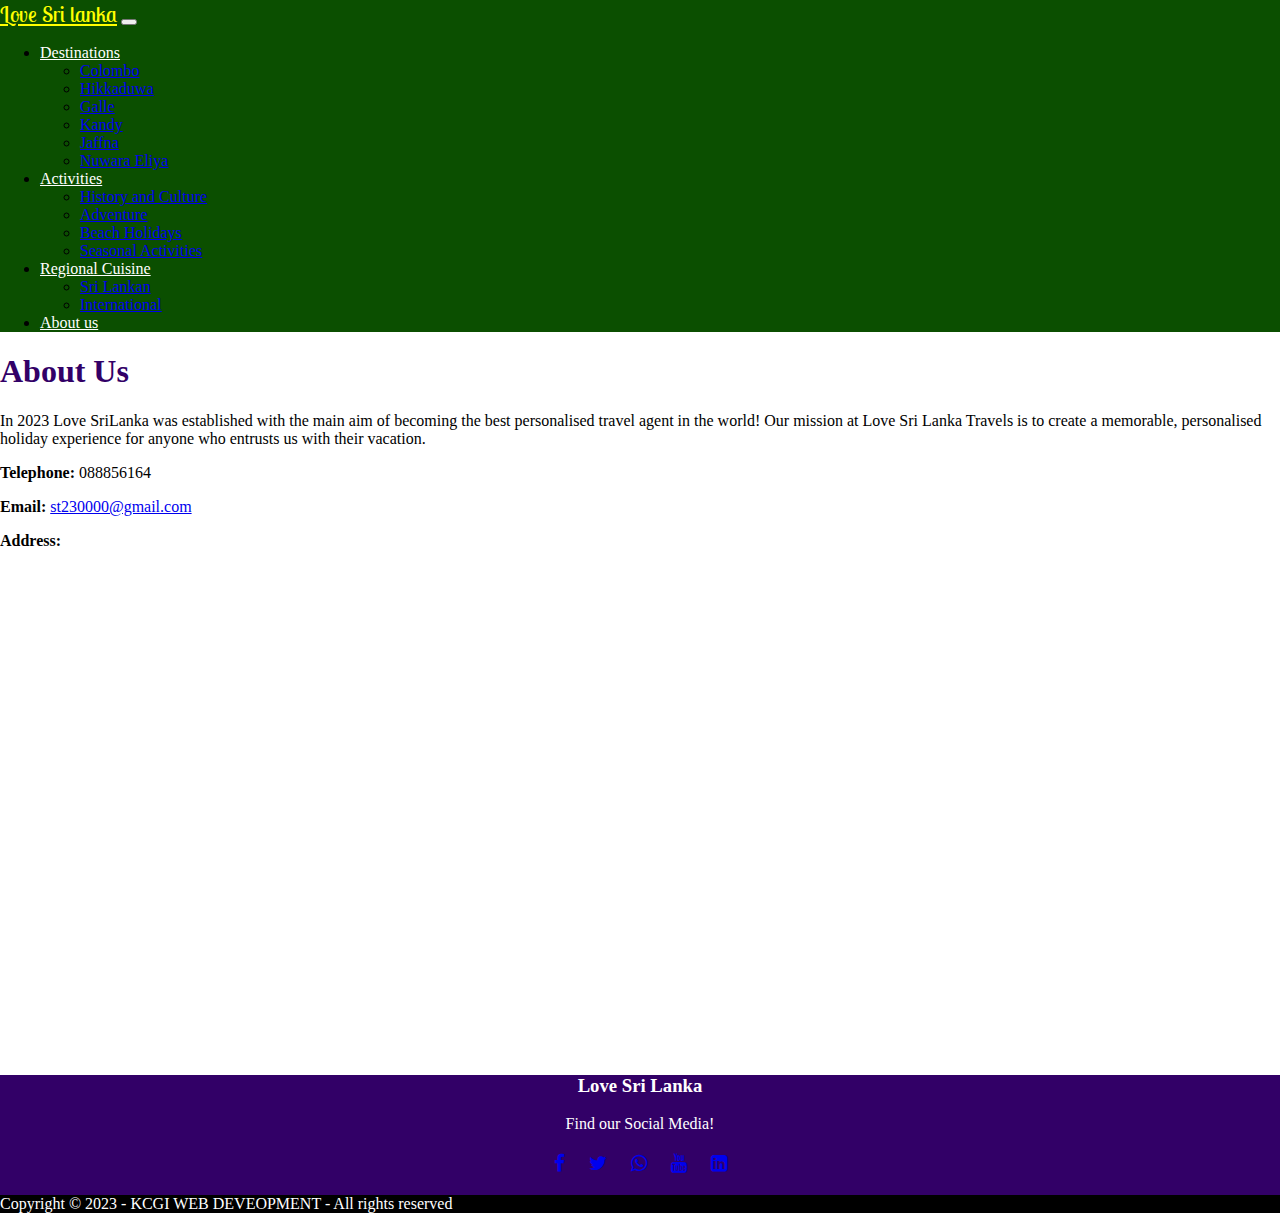
<file: about_us.html>
<!doctype html>
<html lang="en">
  <head>
    <!-- Required meta tags -->
    <meta charset="utf-8">
    <meta name="viewport" content="width=device-width, initial-scale=1, shrink-to-fit=no">

    <!-- Bootstrap CSS -->
    <link rel="stylesheet" href="https://cdn.jsdelivr.net/npm/bootstrap@4.6.2/dist/css/bootstrap.min.css" integrity="sha384-xOolHFLEh07PJGoPkLv1IbcEPTNtaed2xpHsD9ESMhqIYd0nLMwNLD69Npy4HI+N" crossorigin="anonymous">
    <link rel="preconnect" href="https://fonts.googleapis.com">
    <link rel="preconnect" href="https://fonts.gstatic.com" crossorigin>
    <link href="https://fonts.googleapis.com/css2?family=Great+Vibes&family=Lobster+Two&display=swap" rel="stylesheet">
    <link rel="stylesheet" href="https://stackpath.bootstrapcdn.com/font-awesome/4.7.0/css/font-awesome.min.css">
    <script src="https://ajax.googleapis.com/ajax/libs/jquery/3.6.4/jquery.min.js"></script>
    <script src="https://maxcdn.bootstrapcdn.com/bootstrap/3.4.1/js/bootstrap.min.js"></script>
    
    <title>Visit Sri Lanka</title>

    <style>

    html{
        scroll-behavior: smooth;
    }

    body{
        background-color: rgb(255, 255, 255);
        margin: 0;
        padding: 0;
    }
    h1{
        size: 10px;
    }

    .bg-black{
        background-color: black;
    }

    .center{
        text-align: center;
    }

    .navbar{
        background-color: rgb(11, 79, 0);
    }

    .nav-item:hover .nav-link{
        color: #0c00f4;
    }

    .dropdown-toggle-no-caret::after {
         display: none;
    }



    .custom-font{
      font-family: Lobster Two;
      font-size: 20px;
    }

    #hero {
      justify-content: center;
      width: 100%;
      height: calc(100vh - 110px);   
      background-size: cover;
      position: relative;
      overflow: hidden;
    }

    .hero-video {
      position: absolute;
      top: 50%;
      left: 50%;
      transform: translate(-50%, -50%);
      min-width: 100%;
      min-height: 100%;
      width: 100%;
      height: auto;
      z-index: -1;
    }
 

    .card-deck{
        
        padding: 20px;
        height: 600px;
        width:900px;
    }

    .card{
        background-color: bisque; 
        margin: 10px;
    }

    #carouselExampleCaptions .carousel-inner {
      max-height: 400px;
    }

    #carouselExampleCaptions .carousel-item img {
      height: 100%;
      object-fit: cover;
    }


    .contact{
        position: relative;
        display: flex;
        justify-content: center;
        align-items: center;
        height: 700px;
        
    }

    form {
        width: 80%;
    } 

    .footer-content{
    position: relative;    
    background: #320067;    
    height: 120px;
    color: #fff;
    text-align: center;
    }

    .socials{
        list-style: none;
        padding: 0;
        margin: 20px 0;           
    }

    .socials li{
        display: inline-block;
        margin: 0 10px;
       
    }

    .socials a{
        display: inline-block;
        font-size: larger;
       
       
    }

    .center{
        align-items: center;
        justify-content: center;
    }
   

    </style>


  </head>
  <body>

    
    <nav class="navbar navbar-expand-lg navbar-light bg-black">
      <a class="navbar-brand custom-font " href="index.html" style="color: yellow; font-size: 22px;">Love  Sri lanka</a>
      <button  class="navbar-toggler" type="button" data-toggle="collapse" data-target="#navbarText" aria-controls="navbarText" aria-expanded="false" aria-label="Toggle navigation">
        <span class="navbar-toggler-icon"></span>
      </button>
      <div class="collapse navbar-collapse " id="navbarText">
      
          <ul class="navbar-nav ml-auto" >
            <li class="nav-item my-nav-item dropdown">
              <a class="nav-link nav-text dropdown-toggle dropdown-toggle-no-caret" id="navbarDropdown" href="#" role="button" data-toggle="dropdown" aria-haspopup="true" aria-expanded="false" style="color: rgb(255, 255, 255);">Destinations</a>
                  <ul class="dropdown-menu dropdown-menu-dark" aria-labelledby="navbarDarkDropdown">
                  <li><a class="dropdown-item" href="Destinations/colombo/colombo.html">Colombo</a></li>
                  <li><a class="dropdown-item" href="Destinations/Hikkaduwa/Hikkaduwa.html">Hikkaduwa</a></li>
                  <li><a class="dropdown-item" href="Destinations/Galle/Galle.html">Galle</a></li>
                  <li><a class="dropdown-item" href="Destinations/Kandy/kandy.html">Kandy</a></li>
                  <li><a class="dropdown-item" href="Destinations/Jaffna/jaffna.html">Jaffna</a></li>
                  <li><a class="dropdown-item" href="Destinations/Nuwara Eliya/nuwaraeliya.html">Nuwara Eliya</a></li>  
                  
                  </ul>
            </li>
            <li class="nav-item my-nav-item dropdown">
              <a class="nav-link nav-text dropdown-toggle dropdown-toggle-no-caret" id="navbarDropdown" href="#" role="button" data-toggle="dropdown" aria-haspopup="true" aria-expanded="false" style="color: rgb(255, 255, 255);">Activities</a>
                  <ul class="dropdown-menu dropdown-menu-dark" aria-labelledby="navbarDarkDropdown">
                  <li><a class="dropdown-item" href="Key experience/History & Culture.html">History and Culture</a></li>
                  <li><a class="dropdown-item" href="Key experience/Adventures.html">Adventure</a></li>
                  <li><a class="dropdown-item" href="Key experience/Beach Holidays.html">Beach Holidays</a></li>
                  <li><a class="dropdown-item" href="Key experience/Seasonal Festivals.html">Seasonal Activities</a></li>
                  </ul>
            </li>
            <li class="nav-item my-nav-item dropdown">
              <a class="nav-link nav-text dropdown-toggle dropdown-toggle-no-caret" id="navbarDropdown" href="#" role="button" data-toggle="dropdown" aria-haspopup="true" aria-expanded="false" style="color: rgb(255, 255, 255);">Regional Cuisine</a>
                  <ul class="dropdown-menu dropdown-menu-dark" aria-labelledby="navbarDarkDropdown">
                  <li><a class="dropdown-item" href="sri_lankan_food.html">Sri Lankan</a></li>
                  <li><a class="dropdown-item" href="international_food.html">International</a></li>                      
                  </ul>                           
            <li class="nav-item my-nav-item">
            <a class="nav-link nav-text" href="about_us.html" style="color: rgb(255, 255, 255);">About us</a>
            </li>
          </ul>
        
      </div>
    </nav>
    
        
        <div class="container">
        <h1 style="color: #320067;">About Us</h1>
        <p>In 2023 Love SriLanka was established with the main aim of becoming the best personalised travel agent in the world! Our mission at Love Sri Lanka Travels is to create a memorable, 
          personalised holiday experience for anyone who entrusts us with their vacation.</p>
        
        <p ><b>Telephone:</b> 088856164</p>
         
        <p ><b>Email:</b> <a href="mailto:st230000@gmail.com">st230000@gmail.com</p></a>
        <p ><b>Address:</b></p>
        <iframe src="https://www.google.com/maps/embed?pb=!1m18!1m12!1m3!1d2784.06774810123!2d135.7514544741677!3d35.00464876396076!2m3!1f0!2f0!3f0!3m2!1i1024!2i768!4f13.1!3m3!1m2!1s0x6001089d2dd385f9%3A0x44d0ee733761d923!2z44CSNjA0LTgyMzMgS3lvdG8sIE5ha2FneW8gV2FyZCwgRnVqaW1vdG9jaMWNLCA1NTEtMSDjgqLjgrnjg7Tjgqfjg6vkuqzpg73lm5vmnaE!5e0!3m2!1sen!2sjp!4v1689172647145!5m2!1sen!2sjp" width="600" height="450" style="border:0;" allowfullscreen="" loading="lazy" referrerpolicy="no-referrer-when-downgrade"></iframe>
           
        </div>
        <br><br>
            
        

        <script src="https://cdn.jsdelivr.net/npm/jquery@3.5.1/dist/jquery.slim.min.js" integrity="sha384-DfXdz2htPH0lsSSs5nCTpuj/zy4C+OGpamoFVy38MVBnE+IbbVYUew+OrCXaRkfj" crossorigin="anonymous"></script>
        <script src="https://cdn.jsdelivr.net/npm/bootstrap@4.6.2/dist/js/bootstrap.bundle.min.js" integrity="sha384-Fy6S3B9q64WdZWQUiU+q4/2Lc9npb8tCaSX9FK7E8HnRr0Jz8D6OP9dO5Vg3Q9ct" crossorigin="anonymous"></script>

        
        <footer>
            <div class="footer-content">
                <h3>Love Sri Lanka</h3>
                <p>Find our Social Media!</p>
                <ul class="socials" >
                    <li><a href="#"><i class="fa fa-facebook" ></i></a></li>
                    <li><a href="#"><i class="fa fa-twitter"></i></a></li>
                    <li><a href="#"><i class="fa fa-whatsapp"></i></a></li>
                    <li><a href="#"><i class="fa fa-youtube"></i></a></li>
                    <li><a href="#"><i class="fa fa-linkedin-square"></i></a></li>                    
                </ul>
                
            </div>
            <div class="footer-bottom text-center bg-black" style="color: white; " >
            
                Copyright © 2023 - KCGI WEB DEVEOPMENT - All rights reserved
            
            </div>
            
        
            
        </footer>
   
  </body>

 
</html>
</file>
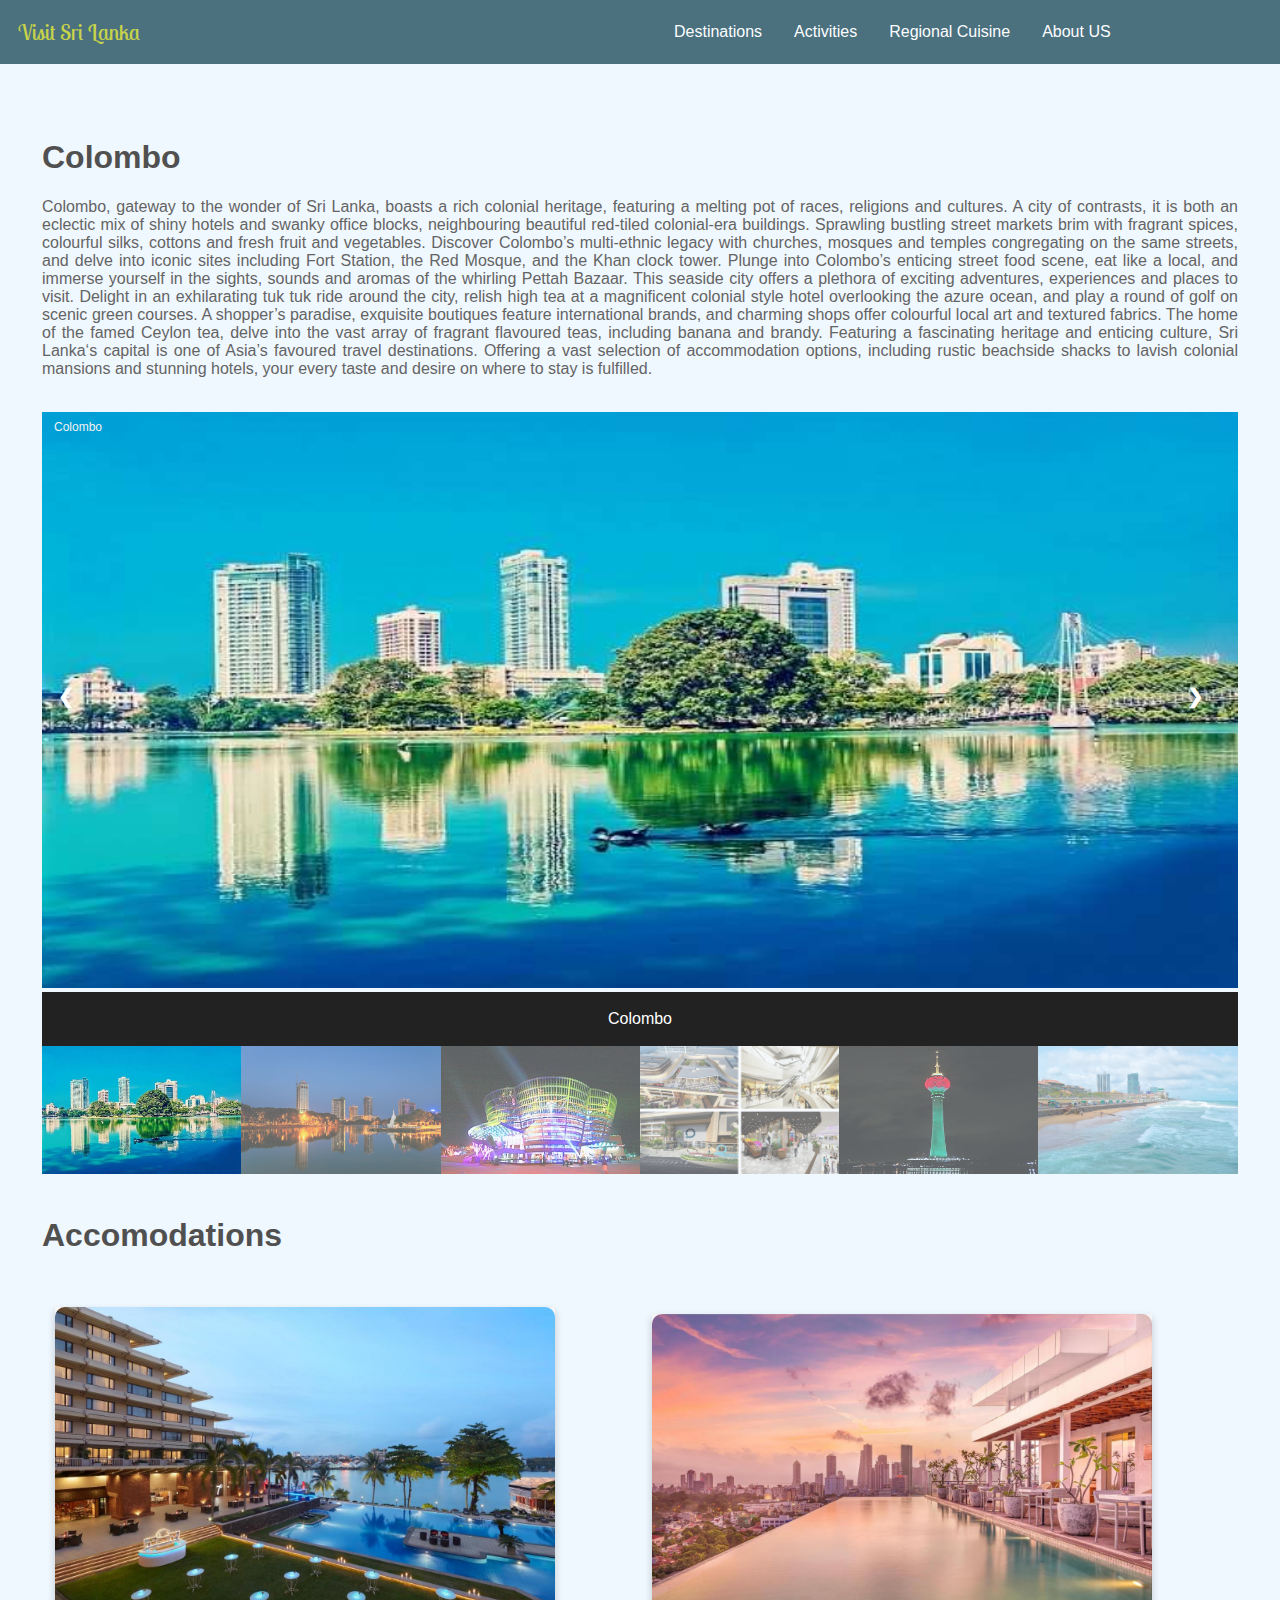
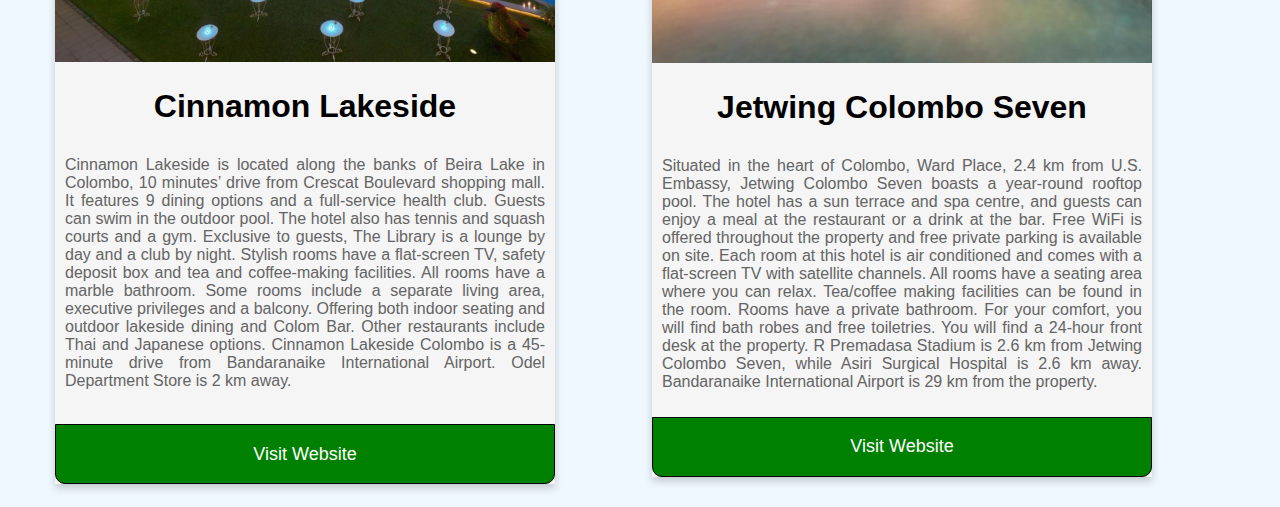
<file: Destinations/colombo/colombo.html>
<!DOCTYPE html>
<html>
  <head>
    <meta name="viewport" content="width=device-width, initial-scale=1.0" />
    <title>Colombo</title>
    <link rel="stylesheet" href="./styles.css" />

    <link rel="preconnect" href="https://fonts.googleapis.com">
    <link rel="preconnect" href="https://fonts.gstatic.com" crossorigin>
    <link href="https://fonts.googleapis.com/css2?family=Great+Vibes&family=Lobster+Two&display=swap" rel="stylesheet">
    <link rel="stylesheet" href="../../style.css">
    <style>
        .navbar {
          overflow: hidden;
          font-family: Arial;
        }


        .navbar a {
          float: left;
          font-size: 16px;
          color: white;
          text-align: center;
          text-decoration: none;
        }

        .dropdown {
          float: left;
          overflow: hidden;
        }


        .dropdown .dropbtn {
          font-size: 16px;
          border: none;
          outline: none;
          color: white;
          padding: 14px 16px;
          background-color: inherit;
          font-family: inherit; 
          margin: 0;
        }

        .dropdown-content {
          display: none;
          position: absolute;
          background-color: #8aef9b; 
          min-width: 160px;
          box-shadow: 0px 8px 16px 0px rgba(0,0,0,0.2);
          z-index: 1;
        }


        .dropdown-content a {
          float: none;
          color: black;
          padding: 12px 16px;
          text-decoration: none;
          display: block;
          text-align: left;
        }


        .dropdown-content a:hover {
          background-color: #ffffff;
        }


        .dropdown:hover .dropdown-content {
          display: block;
        }
    </style>    
  </head>
  <body>
    <nav class="navbar" >
      <div style="display: flex; align-items: center;">
        <a class="navbar-brand custom-font" href="../../index.html" style="color: yellow; font-size: 22px; padding: 18px;">Visit Sri Lanka</a>
        <div style="margin-left: 500px;" class="dropdown">
          <button class="dropbtn">Destinations
            <i class="fa fa-caret-down"></i>
          </button>
          <div class="dropdown-content">
            <a class="dropdown-item" href="../colombo/colombo.html">Colombo</a>
                      <a class="dropdown-item" href="../Hikkaduwa/Hikkaduwa.html">Hikkaduwa</a>
                      <a class="dropdown-item" href="../Galle/Galle.html">Galle</a>
                      <a class="dropdown-item" href="../Kandy/kandy.html">Kandy</a>
                      <a class="dropdown-item" href="../Jaffna/jaffna.html">Jaffna</a>
                      <a class="dropdown-item" href="../Nuwara Eliya/nuwaraeliya.html">Nuwara Eliya</a>
          </div>
          
        </div>
        <div class="dropdown">
          <button class="dropbtn">Activities
            <i class="fa fa-caret-down"></i>
          </button>
          <div class="dropdown-content">
            <a class="dropdown-item" href="../../Key experience/History & Culture.html">History and Culture</a>
            <a class="dropdown-item" href="../../Key experience/Adventures.html">Adventure</a>
             <a class="dropdown-item" href="../../Key experience/Beach Holidays.html">Beach Holidays</a>
             <a class="dropdown-item" href="../../Key experience/Seasonal Festivals.html">Seasonal Activities</a>
          </div>
          
        </div>
        <div  class="dropdown">
          <button class="dropbtn">Regional Cuisine
            <i class="fa fa-caret-down"></i>
          </button>
          <div class="dropdown-content">
            <a class="dropdown-item" href="../../sri_lankan_food.html">Sri Lankan</a>
             <a class="dropdown-item" href="../../international_food.html">International</a>
          </div>
          
        </div>
        <div class="dropdown">
          <a href=""><button class="dropbtn">About US
            <i class="fa fa-caret-down"></i>
          </button></a>
        
          
        </div>
 
 
      </div>
    </nav>
    <br><br><br><br><br><br>
    <div class="body-content">
      <h1 class="heading">Colombo</h1>
      <p class="details">
        Colombo, gateway to the wonder of Sri Lanka, boasts a rich colonial
        heritage, featuring a melting pot of races, religions and cultures. A
        city of contrasts, it is both an eclectic mix of shiny hotels and swanky
        office blocks, neighbouring beautiful red-tiled colonial-era buildings.
        Sprawling bustling street markets brim with fragrant spices, colourful
        silks, cottons and fresh fruit and vegetables. Discover Colombo’s
        multi-ethnic legacy with churches, mosques and temples congregating on
        the same streets, and delve into iconic sites including Fort Station,
        the Red Mosque, and the Khan clock tower. Plunge into Colombo’s enticing
        street food scene, eat like a local, and immerse yourself in the sights,
        sounds and aromas of the whirling Pettah Bazaar. This seaside city
        offers a plethora of exciting adventures, experiences and places to
        visit. Delight in an exhilarating tuk tuk ride around the city, relish
        high tea at a magnificent colonial style hotel overlooking the azure
        ocean, and play a round of golf on scenic green courses. A shopper’s
        paradise, exquisite boutiques feature international brands, and charming
        shops offer colourful local art and textured fabrics. The home of the
        famed Ceylon tea, delve into the vast array of fragrant flavoured teas,
        including banana and brandy. Featuring a fascinating heritage and
        enticing culture, Sri Lanka‘s capital is one of Asia’s favoured travel
        destinations. Offering a vast selection of accommodation options,
        including rustic beachside shacks to lavish colonial mansions and
        stunning hotels, your every taste and desire on where to stay is
        fulfilled.
      </p>
      <br />
      <!-- Container for the image gallery -->
      <div class="container">
        <!-- Full-width images with number text -->
        <div class="mySlides">
          <div class="numbertext">Colombo</div>
          <img src="colombo 2.jpeg" style="width: 100%; height: 45vw" />
        </div>

        <div class="mySlides">
          <div class="numbertext">Night view</div>
          <img src="colombo.jpeg" style="width: 100%; height: 45vw" />
        </div>

        <div class="mySlides">
          <div class="numbertext">Nelum pokuna</div>
          <img
            src="Nelum_Pokuna_(Lotus_Pond)_Mahinda_Rajapaksa_Theatre.jpeg"
            style="width: 100%; height: 45vw"
          />
        </div>

        <div class="mySlides">
          <div class="numbertext">Shopping Malls</div>
          <img
            src="One-Galle-Face-Mall-1.jpeg"
            style="width: 100%; height: 45vw"
          />
        </div>

        <div class="mySlides">
          <div class="numbertext">Nelum Kuluna</div>
          <img
            src="towering-at-an-imposing.jpeg"
            style="width: 100%; height: 45vw"
          />
        </div>

        <div class="mySlides">
          <div class="numbertext">Beaches</div>
          <img
            src="sri-lanka-beaches-galle-face-beach-colombo-view-1024x683.webp"
            style="width: 100%; height: 45vw"
          />
        </div>

        <!-- Next and previous buttons -->
        <a class="prev" onclick="plusSlides(-1)">&#10094;</a>
        <a class="next" onclick="plusSlides(1)">&#10095;</a>

        <!-- Image text -->
        <div class="caption-container">
          <p id="caption"></p>
        </div>

        <!-- Thumbnail images -->
        <div class="row">
          <div class="column">
            <img
              class="demo cursor"
              src="colombo 2.jpeg"
              style="width: 100%; height: 10vw"
              onclick="currentSlide(1)"
              alt="Colombo"
            />
          </div>
          <div class="column">
            <img
              class="demo cursor"
              src="colombo.jpeg"
              style="width: 100%; height: 10vw"
              onclick="currentSlide(2)"
              alt="Night view"
            />
          </div>
          <div class="column">
            <img
              class="demo cursor"
              src="Nelum_Pokuna_(Lotus_Pond)_Mahinda_Rajapaksa_Theatre.jpeg"
              style="width: 100%; height: 10vw"
              onclick="currentSlide(3)"
              alt="Nelum pokuna"
            />
          </div>
          <div class="column">
            <img
              class="demo cursor"
              src="One-Galle-Face-Mall-1.jpeg"
              style="width: 100%; height: 10vw"
              onclick="currentSlide(4)"
              alt="Shopping Malls"
            />
          </div>
          <div class="column">
            <img
              class="demo cursor"
              src="towering-at-an-imposing.jpeg"
              style="width: 100%; height: 10vw"
              onclick="currentSlide(5)"
              alt=">Nelum Kuluna"
            />
          </div>
          <div class="column">
            <img
              class="demo cursor"
              src="sri-lanka-beaches-galle-face-beach-colombo-view-1024x683.webp"
              style="width: 100%; height: 10vw"
              onclick="currentSlide(6)"
              alt="Beaches"
            />
          </div>
        </div>
      </div>
      <br />

      <h1 class="heading">Accomodations</h1>
      <p class="details"></p>
      <br />
      <table class="card-area">
        <tr>
          <td>
            <div class="card">
              <img src="138860612.jpeg" alt="John" class="card-image" />
              <h1>Cinnamon Lakeside</h1>
              <p class="card-para">
                Cinnamon Lakeside is located along the banks of Beira Lake in
                Colombo, 10 minutes’ drive from Crescat Boulevard shopping mall.
                It features 9 dining options and a full-service health club.
                Guests can swim in the outdoor pool. The hotel also has tennis
                and squash courts and a gym. Exclusive to guests, The Library is
                a lounge by day and a club by night. Stylish rooms have a
                flat-screen TV, safety deposit box and tea and coffee-making
                facilities. All rooms have a marble bathroom. Some rooms include
                a separate living area, executive privileges and a balcony.
                Offering both indoor seating and outdoor lakeside dining and
                Colom Bar. Other restaurants include Thai and Japanese options.
                Cinnamon Lakeside Colombo is a 45-minute drive from Bandaranaike
                International Airport. Odel Department Store is 2 km away.
              </p>
              <div style="margin: 24px 0">
                <a href="#"><i class="fa fa-dribbble"></i></a>
                <a href="#"><i class="fa fa-twitter"></i></a>
                <a href="#"><i class="fa fa-linkedin"></i></a>
                <a href="#"><i class="fa fa-facebook"></i></a>
              </div>
              <a href="https://www.cinnamonhotels.com/cinnamonlakesidecolombo"
                ><button class="visit-web-btn">Visit Website</button></a
              >
            </div>
          </td>
          <td>
            <div class="card">
              <img src="236552903.jpeg" alt="John" class="card-image" />
              <h1>Jetwing Colombo Seven</h1>
              <p class="card-para">
                Situated in the heart of Colombo, Ward Place, 2.4 km from U.S.
                Embassy, Jetwing Colombo Seven boasts a year-round rooftop pool.
                The hotel has a sun terrace and spa centre, and guests can enjoy
                a meal at the restaurant or a drink at the bar. Free WiFi is
                offered throughout the property and free private parking is
                available on site. Each room at this hotel is air conditioned
                and comes with a flat-screen TV with satellite channels. All
                rooms have a seating area where you can relax. Tea/coffee making
                facilities can be found in the room. Rooms have a private
                bathroom. For your comfort, you will find bath robes and free
                toiletries. You will find a 24-hour front desk at the property.
                R Premadasa Stadium is 2.6 km from Jetwing Colombo Seven, while
                Asiri Surgical Hospital is 2.6 km away. Bandaranaike
                International Airport is 29 km from the property. 
              </p>

              <a href="https://www.jetwinghotels.com/jetwingcolomboseven/#gref"
                ><button class="visit-web-btn">Visit Website</button></a
              >
              <i class="fa fa-star rating-color"></i>
              <i class="fa fa-star rating-color"></i>
              <i class="fa fa-star rating-color"></i>
              <i class="fa fa-star rating-color"></i>
              <i class="fa fa-star"></i>

              <br />
            </div>
          </td>
        </tr>
      </table>
    </div>

  </body>
</html>

<!-- Script for slideshow -->
<script>
  let slideIndex = 1;
  showSlides(slideIndex);

  // Next/previous controls
  function plusSlides(n) {
    showSlides((slideIndex += n));
  }

  // Thumbnail image controls
  function currentSlide(n) {
    showSlides((slideIndex = n));
  }

  function showSlides(n) {
    let i;
    let slides = document.getElementsByClassName("mySlides");
    let dots = document.getElementsByClassName("demo");
    let captionText = document.getElementById("caption");
    if (n > slides.length) {
      slideIndex = 1;
    }
    if (n < 1) {
      slideIndex = slides.length;
    }
    for (i = 0; i < slides.length; i++) {
      slides[i].style.display = "none";
    }
    for (i = 0; i < dots.length; i++) {
      dots[i].className = dots[i].className.replace(" active", "");
    }
    slides[slideIndex - 1].style.display = "block";
    dots[slideIndex - 1].className += " active";
    captionText.innerHTML = dots[slideIndex - 1].alt;
  }
</script>
</file>
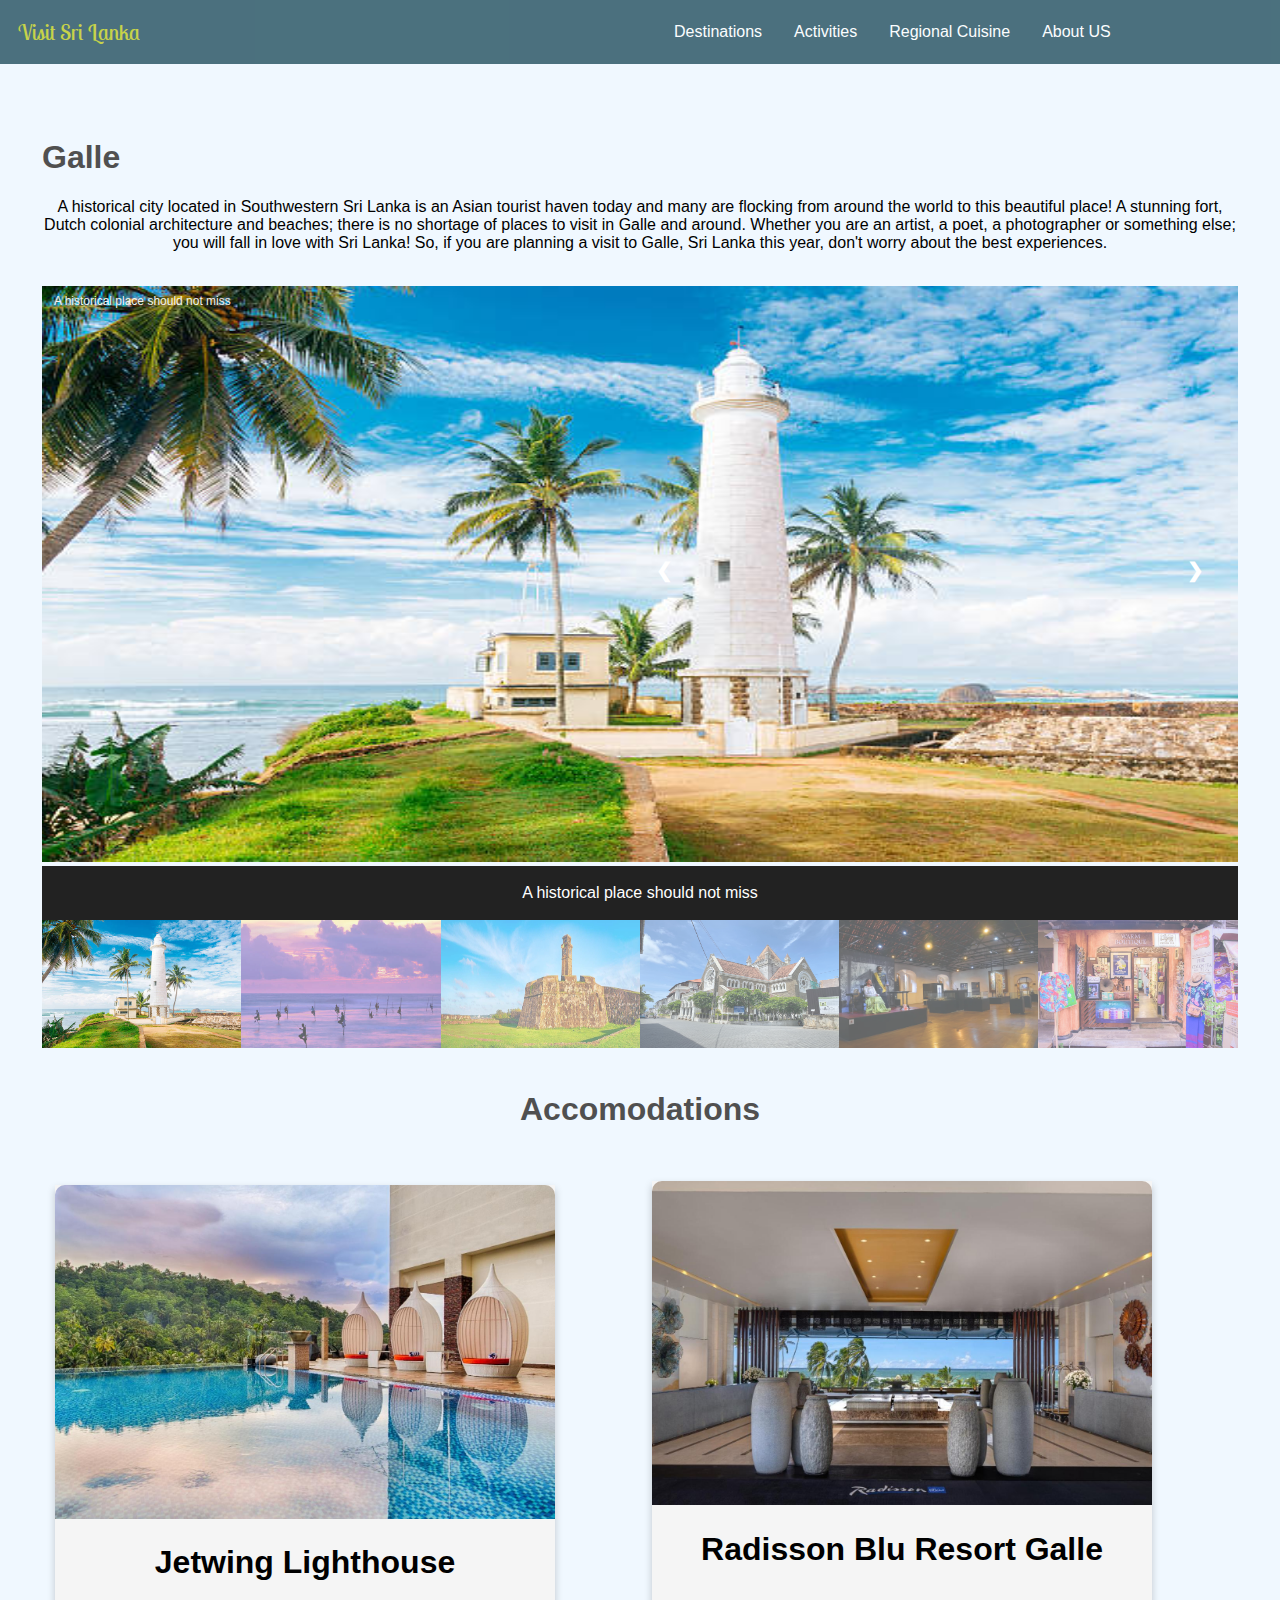
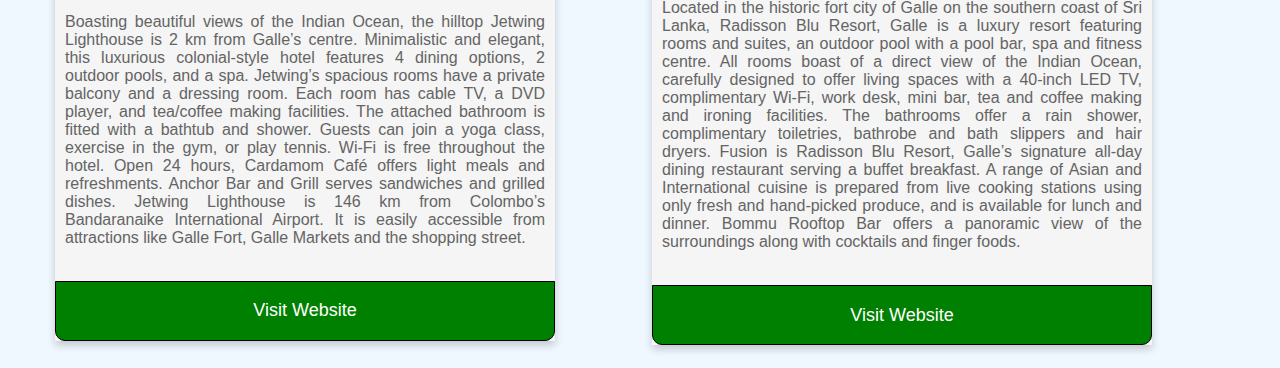
<file: Destinations/Galle/Galle.html>
<!DOCTYPE html>
<html>
  <head>
    <meta name="viewport" content="width=device-width, initial-scale=1.0" />
    <title>Galle</title>
    <link rel="stylesheet" href="./styles/destination.css" />
    <link rel="stylesheet" href="../../style.css">
    <link rel="preconnect" href="https://fonts.googleapis.com">
    <link rel="preconnect" href="https://fonts.gstatic.com" crossorigin>
    <link href="https://fonts.googleapis.com/css2?family=Great+Vibes&family=Lobster+Two&display=swap" rel="stylesheet">
  
  </head>
  <style>
    .navbar {
      overflow: hidden;
      font-family: Arial;
    }


    .navbar a {
      float: left;
      font-size: 16px;
      color: white;
      text-align: center;
      text-decoration: none;
    }

    .dropdown {
      float: left;
      overflow: hidden;
    }


    .dropdown .dropbtn {
      font-size: 16px;
      border: none;
      outline: none;
      color: white;
      padding: 14px 16px;
      background-color: inherit;
      font-family: inherit; 
      margin: 0;
    }

    .dropdown-content {
      display: none;
      position: absolute;
      background-color: #8aef9b; 
      min-width: 160px;
      box-shadow: 0px 8px 16px 0px rgba(0,0,0,0.2);
      z-index: 1;
    }


    .dropdown-content a {
      float: none;
      color: black;
      padding: 12px 16px;
      text-decoration: none;
      display: block;
      text-align: left;
    }


    .dropdown-content a:hover {
      background-color: #ffffff;
    }


    .dropdown:hover .dropdown-content {
      display: block;
    }
</style>    
</head>
<body>
<nav class="navbar" >
  <div style="display: flex; align-items: center;">
    <a class="navbar-brand custom-font" href="../../index.html" style="color: yellow; font-size: 22px; padding: 18px;">Visit Sri Lanka</a>
    <div style="margin-left: 500px;" class="dropdown">
      <button class="dropbtn">Destinations
        <i class="fa fa-caret-down"></i>
      </button>
      <div class="dropdown-content">
        <a class="dropdown-item" href="../colombo/colombo.html">Colombo</a>
                  <a class="dropdown-item" href="../Hikkaduwa/Hikkaduwa.html">Hikkaduwa</a>
                  <a class="dropdown-item" href="../Galle/Galle.html">Galle</a>
                  <a class="dropdown-item" href="../Kandy/kandy.html">Kandy</a>
                  <a class="dropdown-item" href="../Jaffna/jaffna.html">Jaffna</a>
                  <a class="dropdown-item" href="../Nuwara Eliya/nuwaraeliya.html">Nuwara Eliya</a>
      </div>
      
    </div>
    <div class="dropdown">
      <button class="dropbtn">Activities
        <i class="fa fa-caret-down"></i>
      </button>
      <div class="dropdown-content">
        <a class="dropdown-item" href="../../Key experience/History & Culture.html">History and Culture</a>
        <a class="dropdown-item" href="../../Key experience/Adventures.html">Adventure</a>
         <a class="dropdown-item" href="../../Key experience/Beach Holidays.html">Beach Holidays</a>
         <a class="dropdown-item" href="../../Key experience/Seasonal Festivals.html">Seasonal Activities</a>
      </div>
      
    </div>
    <div  class="dropdown">
      <button class="dropbtn">Regional Cuisine
        <i class="fa fa-caret-down"></i>
      </button>
      <div class="dropdown-content">
        <a class="dropdown-item" href="../../sri_lankan_food.html">Sri Lankan</a>
         <a class="dropdown-item" href="../../international_food.html">International</a>
      </div>
      
    </div>
    <div class="dropdown">
      <a href=""><button class="dropbtn">About US
        <i class="fa fa-caret-down"></i>
      </button></a>
    
      
    </div>


  </div>
</nav>
<br><br><br><br><br><br>
    <div class="body-content">
      <h1 class="heading">Galle</h1>
      <p class="details">
        <center>
        A historical city located in Southwestern Sri Lanka is an Asian tourist
        haven today and many are flocking from around the world to this
        beautiful place! A stunning fort, Dutch colonial architecture and
        beaches; there is no shortage of places to visit in Galle and around.
        Whether you are an artist, a poet, a photographer or something else; you
        will fall in love with Sri Lanka! So, if you are planning a visit to
        Galle, Sri Lanka this year, don't worry about the best experiences.
      </p>
      <br />
      <!-- Container for the image gallery -->
      <div class="container">
        <!-- Full-width images with number text -->
        <div class="mySlides">
          <div class="numbertext">A historical place should not miss</div>
          <img src="Galle.jpeg" style="width: 100%; height: 45vw" />
        </div>

        <div class="mySlides">
          <div class="numbertext">Evening sun set</div>
          <img
            src="galle-beach-sunset-cover.jpeg"
            style="width: 100%; height: 45vw"
          />
        </div>

        <div class="mySlides">
          <div class="numbertext">Galle fort</div>
          <img src="fort.jpeg" style="width: 100%; height: 45vw" />
        </div>

        <div class="mySlides">
          <div class="numbertext">Churches</div>
          <img
            src="All Saints' Church.jpeg"
            style="width: 100%; height: 45vw"
          />
        </div>

        <div class="mySlides">
          <div class="numbertext">museums</div>
          <img src="museum.webp" style="width: 100%; height: 45vw" />
        </div>

        <div class="mySlides">
          <div class="numbertext">Handy Crafts</div>
          <img src="shopping.jpeg" style="width: 100%; height: 45vw" />
        </div>

        <!-- Next and previous buttons -->
        <a class="prev" onclick="plusSlides(-1)">&#10094;</a>
        <a class="next" onclick="plusSlides(1)">&#10095;</a>

        <!-- Image text -->
        <div class="caption-container">
          <p id="caption"></p>
        </div>

        <!-- Thumbnail images -->
        <div class="row">
          <div class="column">
            <img
              class="demo cursor"
              src="Galle.jpeg"
              style="width: 100%; height: 10vw"
              onclick="currentSlide(1)"
              alt="A historical place should not miss"
            />
          </div>
          <div class="column">
            <img
              class="demo cursor"
              src="galle-beach-sunset-cover.jpeg"
              style="width: 100%; height: 10vw"
              onclick="currentSlide(2)"
              alt="Evening sun set"
            />
          </div>
          <div class="column">
            <img
              class="demo cursor"
              src="fort.jpeg"
              style="width: 100%; height: 10vw"
              onclick="currentSlide(3)"
              alt="Galle fort"
            />
          </div>
          <div class="column">
            <img
              class="demo cursor"
              src="All Saints' Church.jpeg"
              style="width: 100%; height: 10vw"
              onclick="currentSlide(4)"
              alt="Churches"
            />
          </div>
          <div class="column">
            <img
              class="demo cursor"
              src="museum.webp"
              style="width: 100%; height: 10vw"
              onclick="currentSlide(5)"
              alt="museums"
            />
          </div>
          <div class="column">
            <img
              class="demo cursor"
              src="shopping.jpeg"
              style="width: 100%; height: 10vw"
              onclick="currentSlide(6)"
              alt="Handy Crafts"
            />
          </div>
        </div>
      </div>
      <br />

      <h1 class="heading">Accomodations</h1>
      <p class="details"></p>
      <br />
      <table class="card-area">
        <tr>
          <td>
            <div class="card">
              <img src="119541010.jpeg" alt="John" class="card-image" />
              <h1>Jetwing Lighthouse</h1>
              <p class="card-para">
                Boasting beautiful views of the Indian Ocean, the hilltop
                Jetwing Lighthouse is 2 km from Galle’s centre. Minimalistic and
                elegant, this luxurious colonial-style hotel features 4 dining
                options, 2 outdoor pools, and a spa. Jetwing’s spacious rooms
                have a private balcony and a dressing room. Each room has cable
                TV, a DVD player, and tea/coffee making facilities. The attached
                bathroom is fitted with a bathtub and shower. Guests can join a
                yoga class, exercise in the gym, or play tennis.  Wi-Fi is free
                throughout the hotel. Open 24 hours, Cardamom Café offers light
                meals and refreshments. Anchor Bar and Grill serves sandwiches
                and grilled dishes.  Jetwing Lighthouse is
                146 km from Colombo’s Bandaranaike International Airport. It is
                easily accessible from attractions like Galle Fort, Galle
                Markets and the shopping street.
              </p>
              <div style="margin: 24px 0">
                <a href="#"><i class="fa fa-dribbble"></i></a>
                <a href="#"><i class="fa fa-twitter"></i></a>
                <a href="#"><i class="fa fa-linkedin"></i></a>
                <a href="#"><i class="fa fa-facebook"></i></a>
              </div>
              <a href="https://www.jetwinghotels.com/jetwinglighthouse/#gref"
                ><button class="visit-web-btn">Visit Website</button></a
              >
            </div>
          </td>
          <td>
            <div class="card">
              <img src="421604755.jpeg" alt="John" class="card-image" />
              <h1>Radisson Blu Resort Galle</h1>
              <p class="card-para">
                Located in the historic fort city of Galle on the southern coast
                of Sri Lanka, Radisson Blu Resort, Galle is a luxury resort
                featuring rooms and suites, an outdoor pool with a pool bar, spa
                and fitness centre. All rooms boast of a direct view of the
                Indian Ocean, carefully designed to offer living spaces with a
                40-inch LED TV, complimentary Wi-Fi, work desk, mini bar, tea
                and coffee making and ironing facilities. The bathrooms offer a
                rain shower, complimentary toiletries, bathrobe and bath
                slippers and hair dryers. Fusion is Radisson Blu Resort, Galle’s
                signature all-day dining restaurant serving a buffet breakfast.
                A range of Asian and International cuisine is prepared from live
                cooking stations using only fresh and hand-picked produce, and
                is available for lunch and dinner. Bommu Rooftop Bar offers a
                panoramic view of the surroundings along with cocktails and
                finger foods.
              </p>

              <div style="margin: 24px 0">
                <a href="#"><i class="fa fa-dribbble"></i></a>
                <a href="#"><i class="fa fa-twitter"></i></a>
                <a href="#"><i class="fa fa-linkedin"></i></a>
                <a href="#"><i class="fa fa-facebook"></i></a>
              </div>
              <a
                href="https://www.radissonhotels.com/en-us/hotels/radisson-blu-galle"
                ><button class="visit-web-btn">Visit Website</button></a
              >
              <i class="fa fa-star rating-color"></i>
              <i class="fa fa-star rating-color"></i>
              <i class="fa fa-star rating-color"></i>
              <i class="fa fa-star rating-color"></i>
              <i class="fa fa-star"></i>

              <br />
            </div>
          </td>
        </tr>
      </table>
    </div>
  </body>
</html>

<!-- Script for slideshow -->
<script>
  let slideIndex = 1;
  showSlides(slideIndex);

  // Next/previous controls
  function plusSlides(n) {
    showSlides((slideIndex += n));
  }

  // Thumbnail image controls
  function currentSlide(n) {
    showSlides((slideIndex = n));
  }

  function showSlides(n) {
    let i;
    let slides = document.getElementsByClassName("mySlides");
    let dots = document.getElementsByClassName("demo");
    let captionText = document.getElementById("caption");
    if (n > slides.length) {
      slideIndex = 1;
    }
    if (n < 1) {
      slideIndex = slides.length;
    }
    for (i = 0; i < slides.length; i++) {
      slides[i].style.display = "none";
    }
    for (i = 0; i < dots.length; i++) {
      dots[i].className = dots[i].className.replace(" active", "");
    }
    slides[slideIndex - 1].style.display = "block";
    dots[slideIndex - 1].className += " active";
    captionText.innerHTML = dots[slideIndex - 1].alt;
  }
</script>
</file>
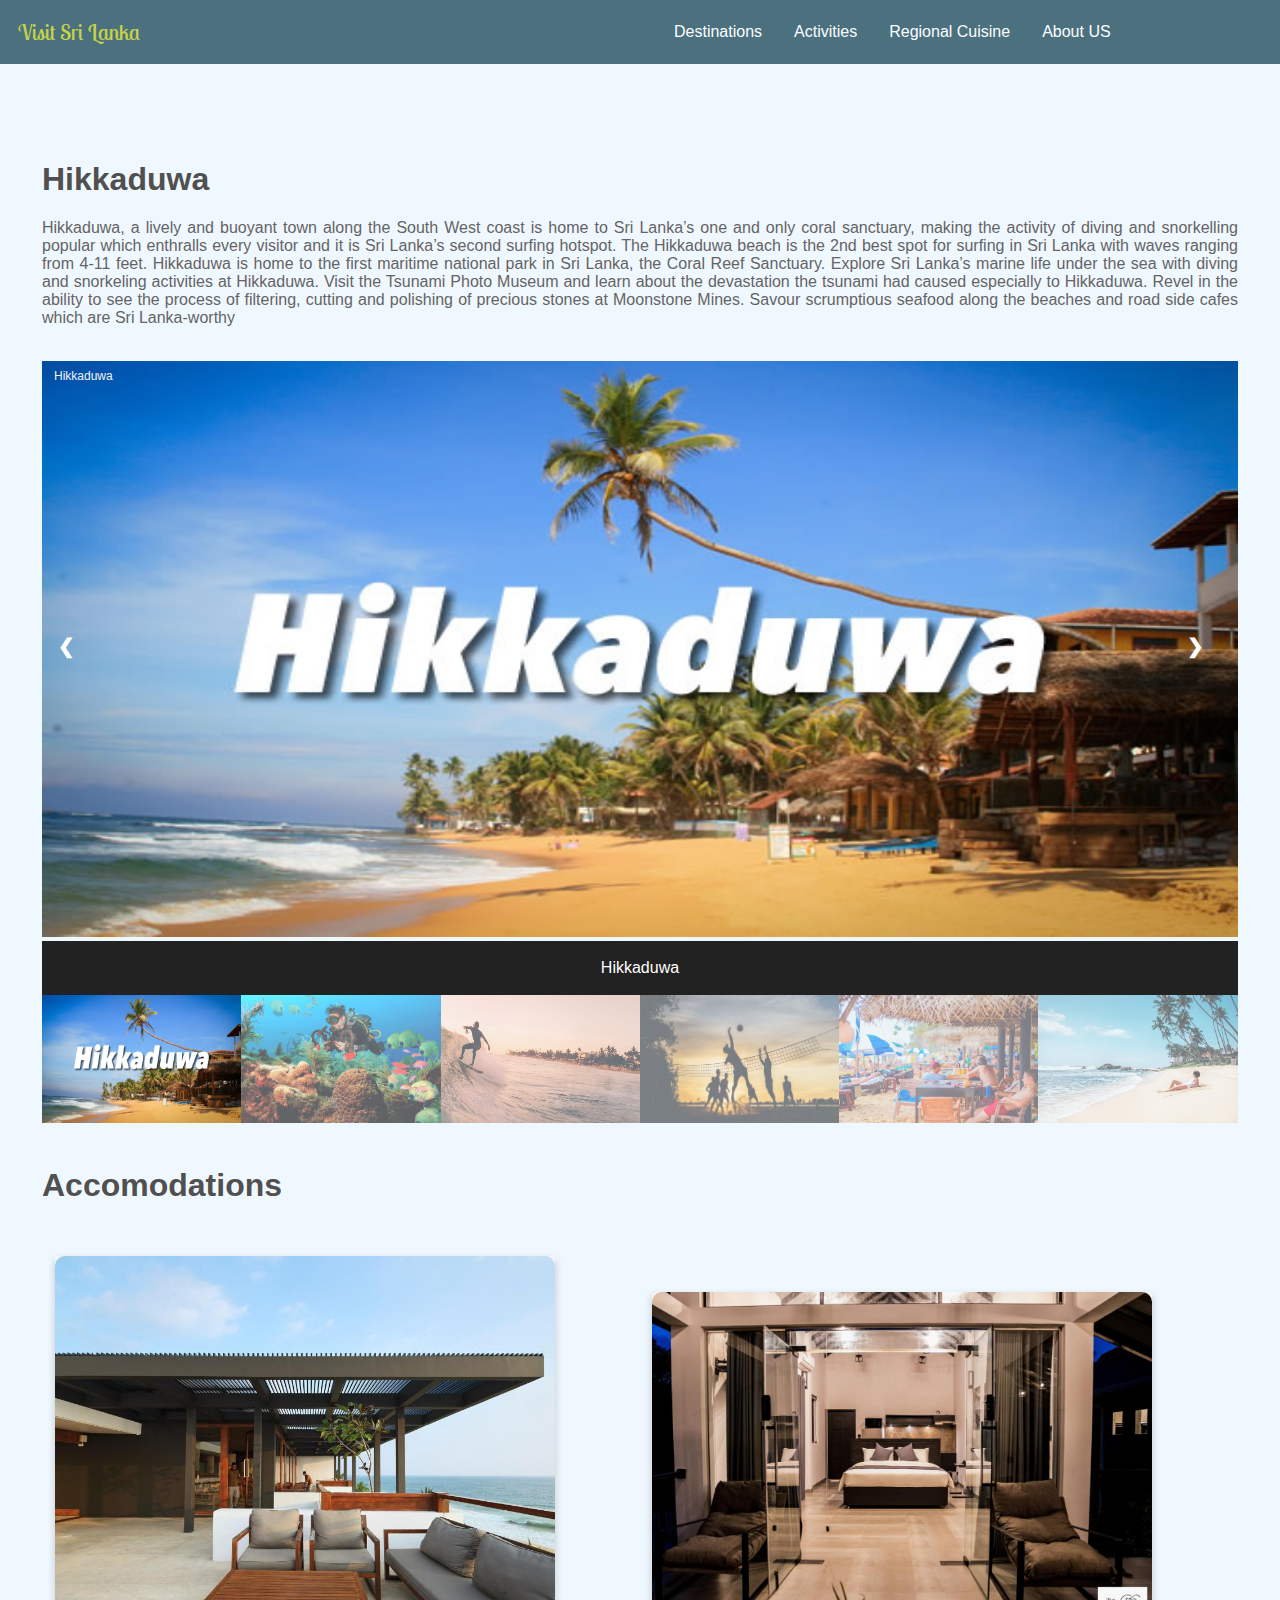
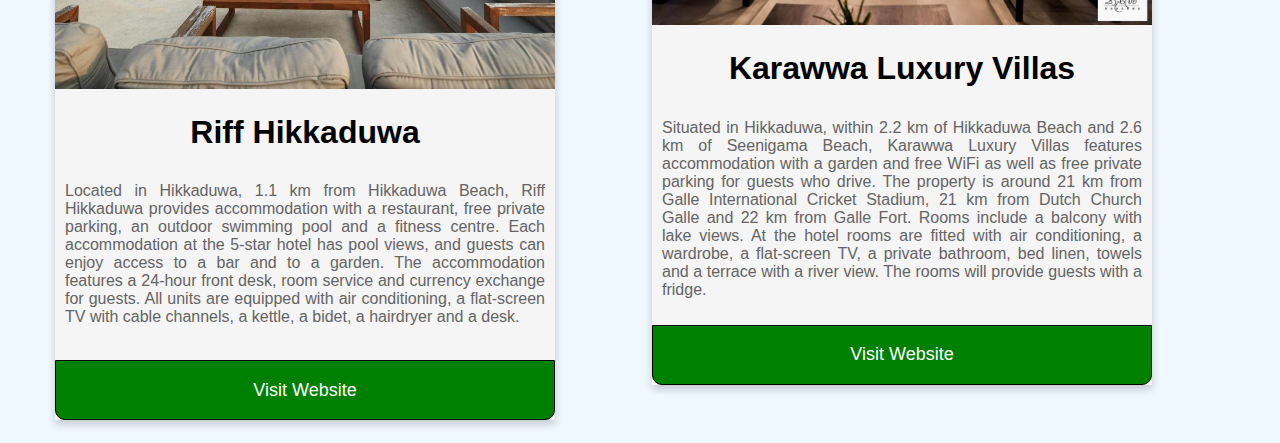
<file: Destinations/Hikkaduwa/Hikkaduwa.html>
<!DOCTYPE html>
<html>
  <head>
    <meta name="viewport" content="width=device-width, initial-scale=1.0" />
    <title>Hikkaduwa</title>
    <link rel="stylesheet" href="./styles.css" />
    <link rel="preconnect" href="https://fonts.googleapis.com">
    <link rel="preconnect" href="https://fonts.gstatic.com" crossorigin>
    <link href="https://fonts.googleapis.com/css2?family=Great+Vibes&family=Lobster+Two&display=swap" rel="stylesheet">
    <link rel="stylesheet" href="../../style.css">
    <h1 class="animate__animated animate__bounce"></h1>
  </head>
  <style>

    .navbar {
      overflow: hidden;
      font-family: Arial;
    }


    .navbar a {
      float: left;
      font-size: 16px;
      color: white;
      text-align: center;
      text-decoration: none;
    }

    .dropdown {
      float: left;
      overflow: hidden;
    }


    .dropdown .dropbtn {
      font-size: 16px;
      border: none;
      outline: none;
      color: white;
      padding: 14px 16px;
      background-color: inherit;
      font-family: inherit; 
      margin: 0;
    }

    .dropdown-content {
      display: none;
      position: absolute;
      background-color: #8aef9b; 
      min-width: 160px;
      box-shadow: 0px 8px 16px 0px rgba(0,0,0,0.2);
      z-index: 1;
    }


    .dropdown-content a {
      float: none;
      color: black;
      padding: 12px 16px;
      text-decoration: none;
      display: block;
      text-align: left;
    }


    .dropdown-content a:hover {
      background-color: #ffffff;
    }


    .dropdown:hover .dropdown-content {
      display: block;
    }
</style>    
</head>
<body>
<nav class="navbar" >
  <div style="display: flex; align-items: center;">
    <a class="navbar-brand custom-font" href="../../index.html" style="color: yellow; font-size: 22px; padding: 18px;">Visit Sri Lanka</a>
    <div style="margin-left: 500px;" class="dropdown">
      <button class="dropbtn">Destinations
        <i class="fa fa-caret-down"></i>
      </button>
      <div class="dropdown-content">
        <a class="dropdown-item" href="../colombo/colombo.html">Colombo</a>
                  <a class="dropdown-item" href="../Hikkaduwa/Hikkaduwa.html">Hikkaduwa</a>
                  <a class="dropdown-item" href="../Galle/Galle.html">Galle</a>
                  <a class="dropdown-item" href="../Kandy/kandy.html">Kandy</a>
                  <a class="dropdown-item" href="../Jaffna/jaffna.html">Jaffna</a>
                  <a class="dropdown-item" href="../Nuwara Eliya/nuwaraeliya.html">Nuwara Eliya</a>
      </div>
      
    </div>
    <div class="dropdown">
      <button class="dropbtn">Activities
        <i class="fa fa-caret-down"></i>
      </button>
      <div class="dropdown-content">
        <a class="dropdown-item" href="../../Key experience/History & Culture.html">History and Culture</a>
        <a class="dropdown-item" href="../../Key experience/Adventures.html">Adventure</a>
         <a class="dropdown-item" href="../../Key experience/Beach Holidays.html">Beach Holidays</a>
         <a class="dropdown-item" href="../../Key experience/Seasonal Festivals.html">Seasonal Activities</a>
      </div>
      
    </div>
    <div  class="dropdown">
      <button class="dropbtn">Regional Cuisine
        <i class="fa fa-caret-down"></i>
      </button>
      <div class="dropdown-content">
        <a class="dropdown-item" href="../../sri_lankan_food.html">Sri Lankan</a>
         <a class="dropdown-item" href="../../international_food.html">International</a>
      </div>
      
    </div>
    <div class="dropdown">
      <a href=""><button class="dropbtn">About US
        <i class="fa fa-caret-down"></i>
      </button></a>
    
      
    </div>


  </div>
</nav>
<br><br><br><br><br><br>
    <div class="body-content">
      <h1 class="heading">Hikkaduwa</h1>
      <p class="details">
        Hikkaduwa, a lively and buoyant town along the South West coast is home
        to Sri Lanka’s one and only coral sanctuary, making the activity of
        diving and snorkelling popular which enthralls every visitor and it is
        Sri Lanka’s second surfing hotspot. The Hikkaduwa beach is the 2nd best
        spot for surfing in Sri Lanka with waves ranging from 4-11 feet.
        Hikkaduwa is home to the first maritime national park in Sri Lanka, the
        Coral Reef Sanctuary. Explore Sri Lanka’s marine life under the sea with
        diving and snorkeling activities at Hikkaduwa. Visit the Tsunami Photo
        Museum and learn about the devastation the tsunami had caused especially
        to Hikkaduwa. Revel in the ability to see the process of filtering,
        cutting and polishing of precious stones at Moonstone Mines. Savour
        scrumptious seafood along the beaches and road side cafes which are Sri
        Lanka-worthy
      </p>
      <br />
      <!-- Container for the image gallery -->
      <div class="container">
        <!-- Full-width images with number text -->
        <div class="mySlides">
          <div class="numbertext">Hikkaduwa</div>
          <img src="hikkaduwa.jpeg" style="width: 100%; height: 45vw" />
        </div>

        <div class="mySlides">
          <div class="numbertext">Corals</div>
          <img src="coral.png" style="width: 100%; height: 45vw" />
        </div>

        <div class="mySlides">
          <div class="numbertext">Surfing</div>
          <img src="SURF-SRI-LANKA-44.jpeg" style="width: 100%; height: 45vw" />
        </div>

        <div class="mySlides">
          <div class="numbertext">Beach Sports</div>
          <img
            src="Sri-Lanka-Sport-Story.jpeg"
            style="width: 100%; height: 45vw"
          />
        </div>

        <div class="mySlides">
          <div class="numbertext">Sea food</div>
          <img
            src="our-beach-restaurant.jpeg"
            style="width: 100%; height: 45vw"
          />
        </div>

        <div class="mySlides">
          <div class="numbertext">Sun Bathing</div>
          <img
            src="tropical-beach-sri-lanka.jpeg"
            style="width: 100%; height: 45vw"
          />
        </div>

        <!-- Next and previous buttons -->
        <a class="prev" onclick="plusSlides(-1)">&#10094;</a>
        <a class="next" onclick="plusSlides(1)">&#10095;</a>

        <!-- Image text -->
        <div class="caption-container">
          <p id="caption"></p>
        </div>

        <!-- Thumbnail images -->
        <div class="row">
          <div class="column">
            <img
              class="demo cursor"
              src="hikkaduwa.jpeg"
              style="width: 100%; height: 10vw"
              onclick="currentSlide(1)"
              alt="Hikkaduwa"
            />
          </div>
          <div class="column">
            <img
              class="demo cursor"
              src="coral.png"
              style="width: 100%; height: 10vw"
              onclick="currentSlide(2)"
              alt="Corals"
            />
          </div>
          <div class="column">
            <img
              class="demo cursor"
              src="SURF-SRI-LANKA-44.jpeg"
              style="width: 100%; height: 10vw"
              onclick="currentSlide(3)"
              alt="Surfing"
            />
          </div>
          <div class="column">
            <img
              class="demo cursor"
              src="Sri-Lanka-Sport-Story.jpeg"
              style="width: 100%; height: 10vw"
              onclick="currentSlide(4)"
              alt="Beach Sports"
            />
          </div>
          <div class="column">
            <img
              class="demo cursor"
              src="our-beach-restaurant.jpeg"
              style="width: 100%; height: 10vw"
              onclick="currentSlide(5)"
              alt="Sea food"
            />
          </div>
          <div class="column">
            <img
              class="demo cursor"
              src="tropical-beach-sri-lanka.jpeg"
              style="width: 100%; height: 10vw"
              onclick="currentSlide(6)"
              alt="Sun Bathing"
            />
          </div>
        </div>
      </div>
      <br />

      <h1 class="heading">Accomodations</h1>
      <p class="details"></p>
      <br />
      <table class="card-area">
        <tr>
          <td>
            <div class="card">
              <img src="321881904.jpeg" alt="John" class="card-image" />
              <h1>Riff Hikkaduwa</h1>
              <p class="card-para">
                Located in Hikkaduwa, 1.1 km from Hikkaduwa Beach, Riff
                Hikkaduwa provides accommodation with a restaurant, free private
                parking, an outdoor swimming pool and a fitness centre. Each
                accommodation at the 5-star hotel has pool views, and guests can
                enjoy access to a bar and to a garden. The accommodation
                features a 24-hour front desk, room service and currency
                exchange for guests. All units are equipped with air
                conditioning, a flat-screen TV with cable channels, a kettle, a
                bidet, a hairdryer and a desk. 
              </p>
              <div style="margin: 24px 0">
                <a href="#"><i class="fa fa-dribbble"></i></a>
                <a href="#"><i class="fa fa-twitter"></i></a>
                <a href="#"><i class="fa fa-linkedin"></i></a>
                <a href="#"><i class="fa fa-facebook"></i></a>
              </div>
              <a href="https://riffhikkaduwa.com/"
                ><button class="visit-web-btn">Visit Website</button></a
              >
            </div>
          </td>
          <td>
            <div class="card">
              <img src="419447678.jpeg" alt="John" class="card-image" />
              <h1>Karawwa Luxury Villas</h1>
              <p class="card-para">
                Situated in Hikkaduwa, within 2.2 km of Hikkaduwa Beach and 2.6
                km of Seenigama Beach, Karawwa Luxury Villas features
                accommodation with a garden and free WiFi as well as free
                private parking for guests who drive. The property is around 21
                km from Galle International Cricket Stadium, 21 km from Dutch
                Church Galle and 22 km from Galle Fort. Rooms include a balcony
                with lake views. At the hotel rooms are fitted with air
                conditioning, a wardrobe, a flat-screen TV, a private bathroom,
                bed linen, towels and a terrace with a river view. The rooms
                will provide guests with a fridge.
              </p>

              <a href="https://karawwaluxuryvillas.com/"
                ><button class="visit-web-btn">Visit Website</button></a
              >
              <i class="fa fa-star rating-color"></i>
              <i class="fa fa-star rating-color"></i>
              <i class="fa fa-star rating-color"></i>
              <i class="fa fa-star rating-color"></i>
              <i class="fa fa-star"></i>

              <br />
            </div>
          </td>
        </tr>
      </table>
    </div>
  </body>
</html>

<!-- Script for slideshow -->
<script>
  let slideIndex = 1;
  showSlides(slideIndex);

  // Next/previous controls
  function plusSlides(n) {
    showSlides((slideIndex += n));
  }

  // Thumbnail image controls
  function currentSlide(n) {
    showSlides((slideIndex = n));
  }

  function showSlides(n) {
    let i;
    let slides = document.getElementsByClassName("mySlides");
    let dots = document.getElementsByClassName("demo");
    let captionText = document.getElementById("caption");
    if (n > slides.length) {
      slideIndex = 1;
    }
    if (n < 1) {
      slideIndex = slides.length;
    }
    for (i = 0; i < slides.length; i++) {
      slides[i].style.display = "none";
    }
    for (i = 0; i < dots.length; i++) {
      dots[i].className = dots[i].className.replace(" active", "");
    }
    slides[slideIndex - 1].style.display = "block";
    dots[slideIndex - 1].className += " active";
    captionText.innerHTML = dots[slideIndex - 1].alt;
  }
</script>
</file>
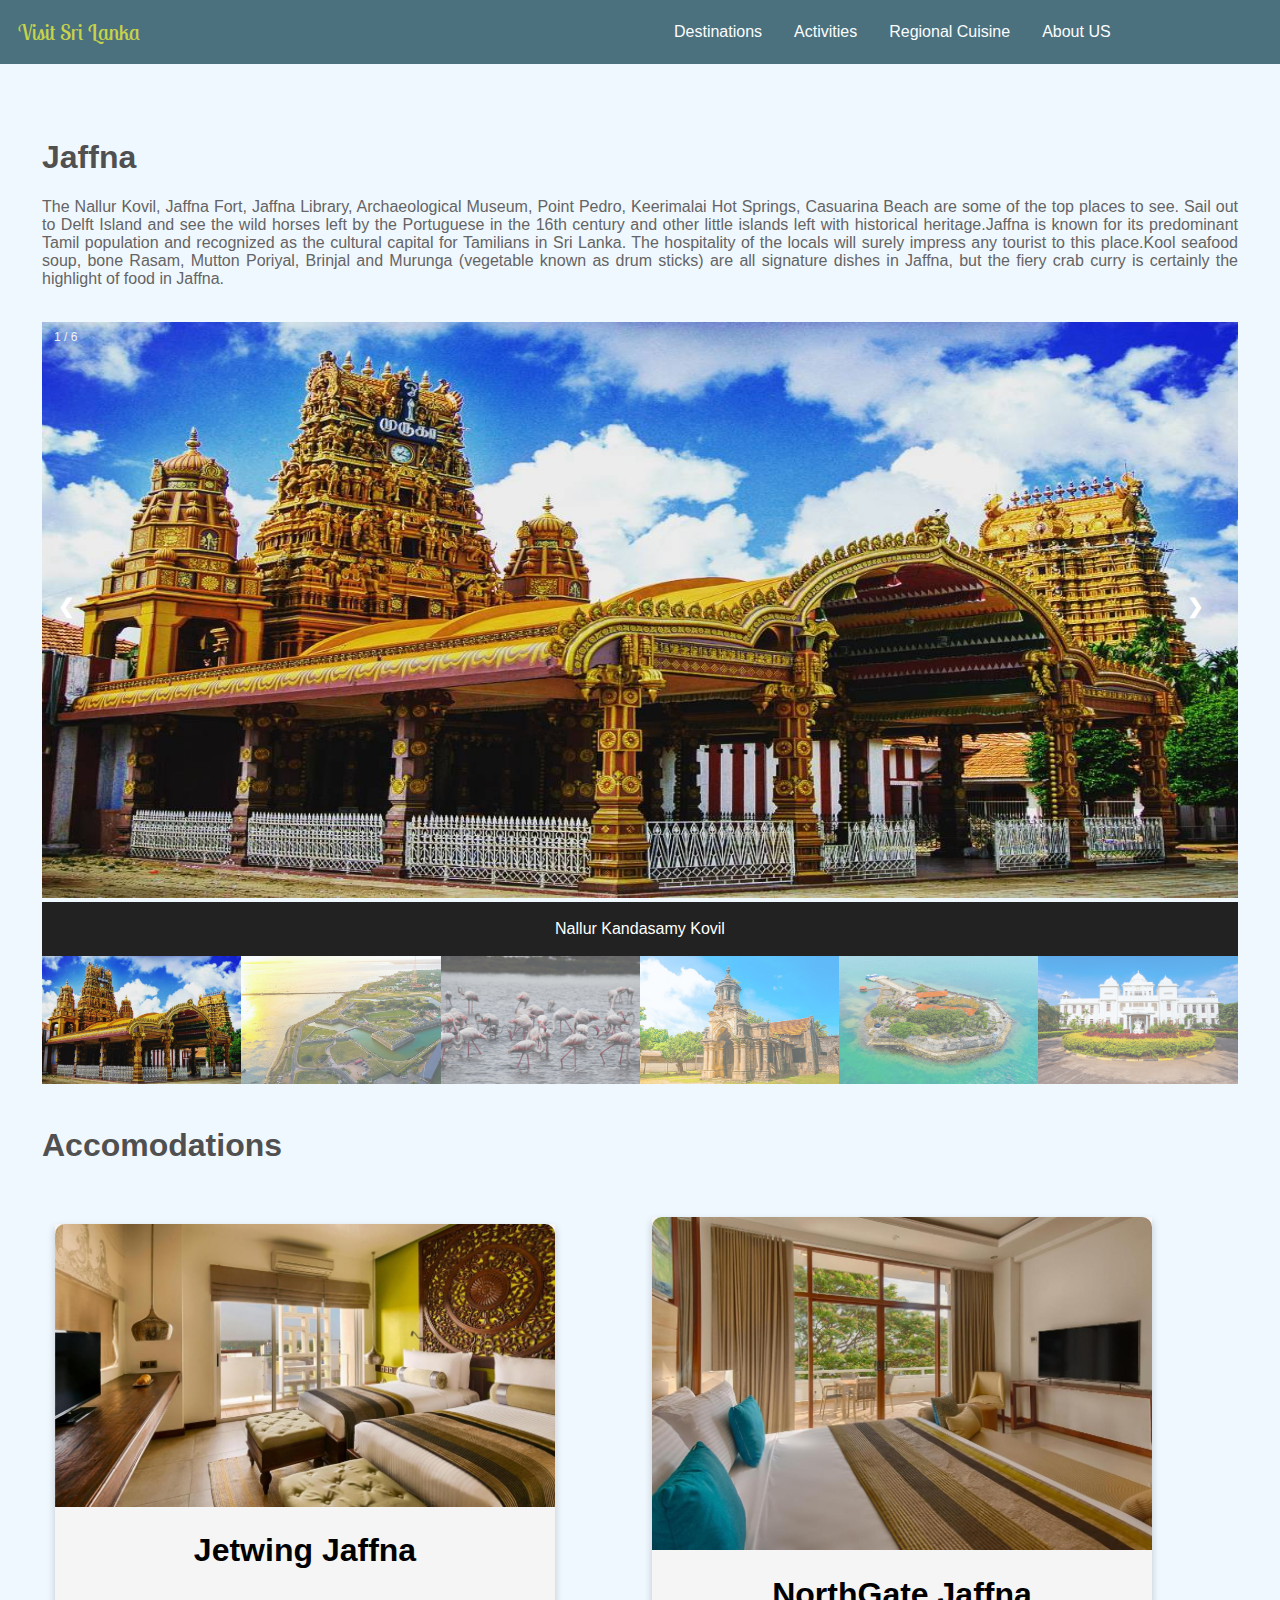
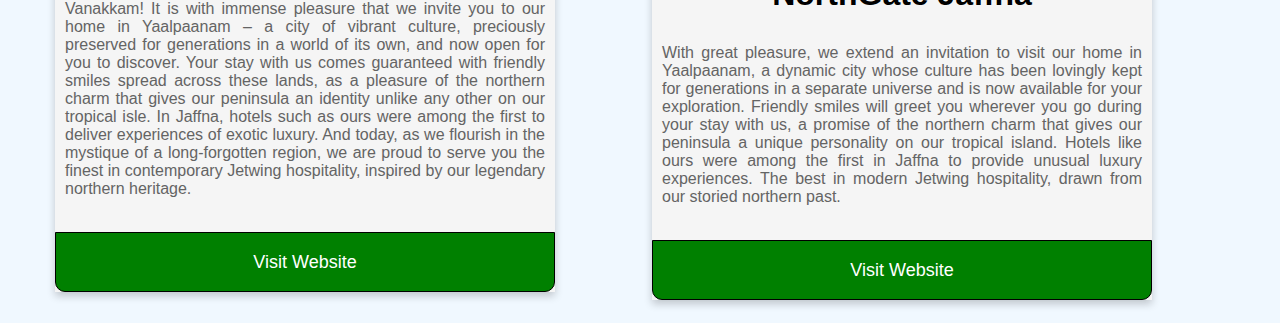
<file: Destinations/Jaffna/jaffna.html>
<!DOCTYPE html>
<html>
  <head>
    <meta name="viewport" content="width=device-width, initial-scale=1.0" />
    <title>Jaffna</title>
    <link rel="stylesheet" href="./styles/destination.css" />
    <link rel="stylesheet" href="../../style.css">
    <link rel="preconnect" href="https://fonts.googleapis.com">
    <link rel="preconnect" href="https://fonts.gstatic.com" crossorigin>
    <link href="https://fonts.googleapis.com/css2?family=Great+Vibes&family=Lobster+Two&display=swap" rel="stylesheet">
  </head>
  <style>
    .navbar {
      overflow: hidden;
      font-family: Arial;
    }


    .navbar a {
      float: left;
      font-size: 16px;
      color: white;
      text-align: center;
      text-decoration: none;
    }

    .dropdown {
      float: left;
      overflow: hidden;
    }


    .dropdown .dropbtn {
      font-size: 16px;
      border: none;
      outline: none;
      color: white;
      padding: 14px 16px;
      background-color: inherit;
      font-family: inherit; 
      margin: 0;
    }

    .dropdown-content {
      display: none;
      position: absolute;
      background-color: #8aef9b; 
      min-width: 160px;
      box-shadow: 0px 8px 16px 0px rgba(0,0,0,0.2);
      z-index: 1;
    }


    .dropdown-content a {
      float: none;
      color: black;
      padding: 12px 16px;
      text-decoration: none;
      display: block;
      text-align: left;
    }


    .dropdown-content a:hover {
      background-color: #ffffff;
    }


    .dropdown:hover .dropdown-content {
      display: block;
    }
</style>    
</head>
<body>
<nav class="navbar" >
  <div style="display: flex; align-items: center;">
    <a class="navbar-brand custom-font" href="../../index.html" style="color: yellow; font-size: 22px; padding: 18px;">Visit Sri Lanka</a>
    <div style="margin-left: 500px;" class="dropdown">
      <button class="dropbtn">Destinations
        <i class="fa fa-caret-down"></i>
      </button>
      <div class="dropdown-content">
        <a class="dropdown-item" href="../colombo/colombo.html">Colombo</a>
                  <a class="dropdown-item" href="../Hikkaduwa/Hikkaduwa.html">Hikkaduwa</a>
                  <a class="dropdown-item" href="../Galle/Galle.html">Galle</a>
                  <a class="dropdown-item" href="../Kandy/kandy.html">Kandy</a>
                  <a class="dropdown-item" href="../Jaffna/jaffna.html">Jaffna</a>
                  <a class="dropdown-item" href="../Nuwara Eliya/nuwaraeliya.html">Nuwara Eliya</a>
      </div>
      
    </div>
    <div class="dropdown">
      <button class="dropbtn">Activities
        <i class="fa fa-caret-down"></i>
      </button>
      <div class="dropdown-content">
        <a class="dropdown-item" href="../../Key experience/History & Culture.html">History and Culture</a>
        <a class="dropdown-item" href="../../Key experience/Adventures.html">Adventure</a>
         <a class="dropdown-item" href="../../Key experience/Beach Holidays.html">Beach Holidays</a>
         <a class="dropdown-item" href="../../Key experience/Seasonal Festivals.html">Seasonal Activities</a>
      </div>
      
    </div>
    <div  class="dropdown">
      <button class="dropbtn">Regional Cuisine
        <i class="fa fa-caret-down"></i>
      </button>
      <div class="dropdown-content">
        <a class="dropdown-item" href="../../sri_lankan_food.html">Sri Lankan</a>
         <a class="dropdown-item" href="../../international_food.html">International</a>
      </div>
      
    </div>
    <div class="dropdown">
      <a href=""><button class="dropbtn">About US
        <i class="fa fa-caret-down"></i>
      </button></a>
    
      
    </div>


  </div>
</nav>
<br><br><br><br><br><br>
    <div class="body-content">
      <h1 class="heading">Jaffna</h1>
      <p class="details">
        The Nallur Kovil, Jaffna Fort, Jaffna Library, Archaeological Museum,
        Point Pedro, Keerimalai Hot Springs, Casuarina Beach are some of the top
        places to see. Sail out to Delft Island and see the wild horses left by
        the Portuguese in the 16th century and other little islands left with
        historical heritage.Jaffna is known for its predominant Tamil population
        and recognized as the cultural capital for Tamilians in Sri Lanka. The
        hospitality of the locals will surely impress any tourist to this
        place.Kool seafood soup, bone Rasam, Mutton Poriyal, Brinjal and Murunga
        (vegetable known as drum sticks) are all signature dishes in Jaffna, but
        the fiery crab curry is certainly the highlight of food in Jaffna.
      </p>
      <br />
      <!-- Container for the image gallery -->
      <div class="container">
        <!-- Full-width images with number text -->
        <div class="mySlides">
          <div class="numbertext">1 / 6</div>
          <img src="./images/img1.jpg" style="width: 100%; height: 45vw" />
        </div>

        <div class="mySlides">
          <div class="numbertext">2 / 6</div>
          <img src="./images/img2.jpg" style="width: 100%; height: 45vw" />
        </div>

        <div class="mySlides">
          <div class="numbertext">3 / 6</div>
          <img src="./images/img3.jpg" style="width: 100%; height: 45vw" />
        </div>

        <div class="mySlides">
          <div class="numbertext">4 / 6</div>
          <img src="./images/img4.jpg" style="width: 100%; height: 45vw" />
        </div>

        <div class="mySlides">
          <div class="numbertext">5 / 6</div>
          <img src="./images/img5jpg.jpg" style="width: 100%; height: 45vw" />
        </div>

        <div class="mySlides">
          <div class="numbertext">6 / 6</div>
          <img src="./images/img6.jpg" style="width: 100%; height: 45vw" />
        </div>

        <!-- Next and previous buttons -->
        <a class="prev" onclick="plusSlides(-1)">&#10094;</a>
        <a class="next" onclick="plusSlides(1)">&#10095;</a>

        <!-- Image text -->
        <div class="caption-container">
          <p id="caption"></p>
        </div>

        <!-- Thumbnail images -->
        <div class="row">
          <div class="column">
            <img
              class="demo cursor"
              src="./images/img1.jpg"
              style="width: 100%; height: 10vw"
              onclick="currentSlide(1)"
              alt="Nallur Kandasamy Kovil"
            />
          </div>
          <div class="column">
            <img
              class="demo cursor"
              src="./images/img2.jpg"
              style="width: 100%; height: 10vw"
              onclick="currentSlide(2)"
              alt="Jaffna Fort"
            />
          </div>
          <div class="column">
            <img
              class="demo cursor"
              src="./images/img3.jpg"
              style="width: 100%; height: 10vw"
              onclick="currentSlide(3)"
              alt="Chundikulam national park"
            />
          </div>
          <div class="column">
            <img
              class="demo cursor"
              src="./images/img4.jpg"
              style="width: 100%; height: 10vw"
              onclick="currentSlide(4)"
              alt="Jaffna Kingdom Ruins"
            />
          </div>
          <div class="column">
            <img
              class="demo cursor"
              src="./images/img5jpg.jpg"
              style="width: 100%; height: 10vw"
              onclick="currentSlide(5)"
              alt="Fort Hammenheil"
            />
          </div>
          <div class="column">
            <img
              class="demo cursor"
              src="./images/img6.jpg"
              style="width: 100%; height: 10vw"
              onclick="currentSlide(6)"
              alt="Jaffna Public Library"
            />
          </div>
        </div>
      </div>
      <br />

      <h1 class="heading">Accomodations</h1>
      <p class="details">
      </p>
      <br />
      <table class="card-area">
        <tr>
          <td>
            <div class="card">
              <img src="./images/JETWING.jpg" alt="John" class="card-image" />
              <h1>Jetwing Jaffna</h1>
              <p class="card-para">
                Vanakkam! It is with immense pleasure that we invite you to our
                home in Yaalpaanam – a city of vibrant culture, preciously
                preserved for generations in a world of its own, and now open
                for you to discover. Your stay with us comes guaranteed with
                friendly smiles spread across these lands, as a pleasure of the
                northern charm that gives our peninsula an identity unlike any
                other on our tropical isle. In Jaffna, hotels such as ours were
                among the first to deliver experiences of exotic luxury. And
                today, as we flourish in the mystique of a long-forgotten
                region, we are proud to serve you the finest in contemporary
                Jetwing hospitality, inspired by our legendary northern
                heritage.
              </p>
              <div style="margin: 24px 0">
                <a href="#"><i class="fa fa-dribbble"></i></a>
                <a href="#"><i class="fa fa-twitter"></i></a>
                <a href="#"><i class="fa fa-linkedin"></i></a>
                <a href="#"><i class="fa fa-facebook"></i></a>
              </div>
              <a href="https://www.jetwinghotels.com/jetwingjaffna/#gref"
                ><button class="visit-web-btn">Visit Website</button></a
              >
            </div>
          </td>
          <td>
            <div class="card">
              <img src="./images/northgate.jpg" alt="John" class="card-image" />
              <h1>NorthGate Jaffna</h1>
              <p class="card-para">
                With great pleasure, we extend an invitation to visit our home
                in Yaalpaanam, a dynamic city whose culture has been lovingly
                kept for generations in a separate universe and is now available
                for your exploration. Friendly smiles will greet you wherever
                you go during your stay with us, a promise of the northern charm
                that gives our peninsula a unique personality on our tropical
                island. Hotels like ours were among the first in Jaffna to
                provide unusual luxury experiences. The best in modern Jetwing
                hospitality, drawn from our storied northern past.
              </p>

              <div style="margin: 24px 0">
                <a href="#"><i class="fa fa-dribbble"></i></a>
                <a href="#"><i class="fa fa-twitter"></i></a>
                <a href="#"><i class="fa fa-linkedin"></i></a>
                <a href="#"><i class="fa fa-facebook"></i></a>
              </div>
              <a href="https://www.jetwinghotels.com/northgatehotel/#gref"
                ><button class="visit-web-btn">Visit Website</button></a
              >
            </div>
          </td>
        </tr>
      </table>
    </div>
  </body>
</html>

<!-- Script for slideshow -->
<script>
  let slideIndex = 1;
  showSlides(slideIndex);

  // Next/previous controls
  function plusSlides(n) {
    showSlides((slideIndex += n));
  }

  // Thumbnail image controls
  function currentSlide(n) {
    showSlides((slideIndex = n));
  }

  function showSlides(n) {
    let i;
    let slides = document.getElementsByClassName("mySlides");
    let dots = document.getElementsByClassName("demo");
    let captionText = document.getElementById("caption");
    if (n > slides.length) {
      slideIndex = 1;
    }
    if (n < 1) {
      slideIndex = slides.length;
    }
    for (i = 0; i < slides.length; i++) {
      slides[i].style.display = "none";
    }
    for (i = 0; i < dots.length; i++) {
      dots[i].className = dots[i].className.replace(" active", "");
    }
    slides[slideIndex - 1].style.display = "block";
    dots[slideIndex - 1].className += " active";
    captionText.innerHTML = dots[slideIndex - 1].alt;
  }
</script>
</file>
<file: Destinations/colombo/styles.css>
.body-content {
    margin: auto;
    width: 95%;
    padding: 10px;
    font-family: Arial, Helvetica, sans-serif;
  }
  .heading {
    color: rgb(80, 80, 80);
  }
  .subtitle {
    font-size: 20px;
    color: rgb(100, 100, 100);
    font-weight: bold;
  }
  .details {
    color: rgb(100, 100, 100);
    text-align: justify;
  }
  .location-image {
    width: 400px;
    height: 200px;
    border: 1px solid lightgray;
    border-radius: 4px;
    margin-top: 20px;
  }
  * {
    box-sizing: border-box;
  }
  
  /* Position the image container (needed to position the left and right arrows) */
  .container {
    position: relative;
  }
  
  /* Hide the images by default */
  .mySlides {
    display: none;
  }
  
  /* Add a pointer when hovering over the thumbnail images */
  .cursor {
    cursor: pointer;
  }
  
  /* Next & previous buttons */
  .prev,
  .next {
    cursor: pointer;
    position: absolute;
    top: 40%;
    width: auto;
    padding: 16px;
    margin-top: -50px;
    color: white;
    font-weight: bold;
    font-size: 20px;
    border-radius: 0 3px 3px 0;
    user-select: none;
    -webkit-user-select: none;
  }
  
  /* Position the "next button" to the right */
  .next {
    right: 0;
    margin-right: 18px;
    border-radius: 3px 0 0 3px;
  }
  
  /* On hover, add a black background color with a little bit see-through */
  .prev:hover,
  .next:hover {
    background-color: rgba(0, 0, 0, 0.8);
  }
  
  /* Number text (1/3 etc) */
  .numbertext {
    color: #f2f2f2;
    font-size: 12px;
    padding: 8px 12px;
    position: absolute;
    top: 0;
  }
  
  /* Container for image text */
  .caption-container {
    text-align: center;
    background-color: #222;
    padding: 2px 16px;
    color: white;
  }
  
  .row:after {
    content: "";
    display: table;
    clear: both;
  }
  
  /* Six columns side by side */
  .column {
    float: left;
    width: 16.66%;
  }
  
  /* Add a transparency effect for thumnbail images */
  .demo {
    opacity: 0.6;
  }
  
  .active,
  .demo:hover {
    opacity: 1;
  }

/* Cards */
.card-area{
  width: 100%;
}
.card {
  box-shadow: 0 4px 8px 0 rgba(0, 0, 0, 0.2);
  max-width: 500px;
  margin: auto;
  text-align: center;
  font-family: arial;
}

.card-image{
  width: 100%;
  border-top-left-radius: 10px;
  border-top-right-radius: 10px;
}

.card-para{
  text-align: justify;
  padding: 10px;
  color: rgb(100, 100, 100);
}

.title {
  color: rgb(100, 100, 100);
  font-size: 18px;
}

.visit-web-btn {
  border: 1px solid black;
  border-bottom-left-radius: 10px;
  border-bottom-right-radius: 10px;
  outline: 0;
  display: inline-block;
  padding: 8px;
  color: white;
  background-color: green;
  text-align: center;
  cursor: pointer;
  width: 100%;
  height: 60px;
  font-size: 18px;
}

a {
  text-decoration: none;
  font-size: 22px;
  color: black;
}

button:hover, a:hover {
  opacity: 0.7;
}

.hotel-name{
  text-align: left;
  padding-top: 20px;
  padding-left: 10px;
}

.ratings{
  margin-right:10px;
}

.ratings i{
  
  color:#cecece;
  font-size:32px;
}

.rating-color{
  color:red!important;
}
</file>
<file: style.css>
html{
    scroll-behavior: smooth;
    
}

body{
    background-color: aliceblue;
    margin: 0;
    padding: 0;
}
h1{
    size: 10px;
}

.bg-black{
    background-color: black;
}

.center{
    text-align: center;
}

.navbar{
    background-color:#224F5E; opacity: 80%;
    position: absolute;
    top:0px;
    width: 100%;
}

.dropdown-toggle-no-caret::after {
     display: none;
}



.navbar .navbar-nav .dropdown-menu {
    background-color: transparent;
    opacity: 0.5; 
    /* Black background color for the dropdown menu */
  }

.custom-font{
  font-family: Lobster Two;
  font-size: 20px;
}

#hero {
  justify-content: center;
  width: 100%;
  height: calc(100vh - 110px);   
  background-size: cover;
  position: relative;
  top:0px;
  overflow: hidden;
}

.hero-video {
  position: absolute;
  top: 50%;
  left: 50%;
  transform: translate(-50%, -50%);
  min-width: 100%;
  min-height: 100%;
  width: 100%;
  height: auto;
  z-index: -1;
}

.intro-text{
  margin-top: 50px;
  margin-bottom: 50px;
}

.intro-text-left{
text-align: center;
}
.destination{
  position: relative;
}

.destination-area{
  padding-left: 20px;
}
.carousel{
  border-radius: 10px;
}

.carousel-name {
    color: rgb(255, 255, 255);
    background: linear-gradient(-70deg, rgb(10, 35, 162,0.9) 50%, rgb(19, 149, 32,0.9) 50%);
    /* background-color: #48b3ff; */
    border-radius: 80px;
     
  }

.carousel-image{
  border-radius: 10px;
  opacity: 1;
  transition-duration:0.2s;
  transition-timing-function:ease-in;
}

.carousel-image:hover {
    opacity: 0.9; 
}


.card-deck{
    
    padding: 20px;
    height: 600px;
    width:900px;
}

.card{
    background-color: whitesmoke; 
    margin: 10px;
}

.card3{
    background-color: whitesmoke(245, 229, 85, 0.555); 
    margin: 10px;
    border-radius: 10px;
    
}


.card4{
    background-color: whitesmoke(156, 255, 151, 0.388); 
    margin: 10px;
    border-radius: 10px;
    
}

.card2{
    text-align: center;
    background-color: whitesmoke(156, 255, 151, 0.388); 
    /* background-color: rgb(231, 255, 196);  */
    margin: 10px;
    border-radius: 10px;
    border-width: 1px;
    border-style:solid;
    border-color:green;
    overflow: hidden;
}

.contact{
    position: relative;
    display: flex;
    justify-content: center;
    align-items: center;
    height: 700px;
    
}

form {
    width: 80%;
} 

.footer-content{
position: relative; 
   
padding-top: 100px;
background:transparent;    
height: 120px;
color: #fff;
text-align: center;
clear: both;
height: 100%;
margin-top: -100px;
background-image: url("./images/footer.jpg");opacity: 70%; width: 100%;
}

.socials{
    list-style: none;
    padding: 0;
    margin: 20px 0;           
}

.socials li{
    display: inline-block;
    margin: 0 10px;
   
}

.socials a{
    display: inline-block;
    font-size: larger;
   
   
}

.lighten-hover {
     
    transition-duration:0.2s;
    transition-timing-function:ease-in;
  }

  .lighten-hover:hover {
    opacity: 0.8; 
  }

  .activities-area .card2 img {
    -webkit-transform: scale(1);
    transform: scale(1);
    -webkit-transition: .3s ease-in-out;
    transition: .3s ease-in-out;
  }
  .activities-area .card2:hover img {
    -webkit-transform: scale(1.1);
    transform: scale(1.1);
  }
</file>
<file: Destinations/Galle/styles/destination.css>
.body-content {
    margin: auto;
    width: 95%;
    padding: 10px;
    font-family: Arial, Helvetica, sans-serif;
  }
  .heading {
    color: rgb(80, 80, 80);
  }
  .subtitle {
    font-size: 20px;
    color: rgb(100, 100, 100);
    font-weight: bold;
  }
  .details {
    color: rgb(100, 100, 100);
    text-align: justify;
  }
  .location-image {
    width: 400px;
    height: 200px;
    border: 1px solid lightgray;
    border-radius: 4px;
    margin-top: 20px;
  }
  * {
    box-sizing: border-box;
  }
  
  /* Position the image container (needed to position the left and right arrows) */
  .container {
    position: relative;
  }
  
  /* Hide the images by default */
  .mySlides {
    display: none;
  }
  
  /* Add a pointer when hovering over the thumbnail images */
  .cursor {
    cursor: pointer;
  }
  
  /* Next & previous buttons */
  .prev,
  .next {
    cursor: pointer;
    position: absolute;
    top: 40%;
    width: auto;
    padding: 16px;
    margin-top: -50px;
    color: white;
    font-weight: bold;
    font-size: 20px;
    border-radius: 0 3px 3px 0;
    user-select: none;
    -webkit-user-select: none;
  }
  
  /* Position the "next button" to the right */
  .next {
    right: 0;
    margin-right: 18px;
    border-radius: 3px 0 0 3px;
  }
  
  /* On hover, add a black background color with a little bit see-through */
  .prev:hover,
  .next:hover {
    background-color: rgba(0, 0, 0, 0.8);
  }
  
  /* Number text (1/3 etc) */
  .numbertext {
    color: #f2f2f2;
    font-size: 12px;
    padding: 8px 12px;
    position: absolute;
    top: 0;
  }
  
  /* Container for image text */
  .caption-container {
    text-align: center;
    background-color: #222;
    padding: 2px 16px;
    color: white;
  }
  
  .row:after {
    content: "";
    display: table;
    clear: both;
  }
  
  /* Six columns side by side */
  .column {
    float: left;
    width: 16.66%;
  }
  
  /* Add a transparency effect for thumnbail images */
  .demo {
    opacity: 0.6;
  }
  
  .active,
  .demo:hover {
    opacity: 1;
  }

/* Cards */
.card-area{
  width: 100%;
}
.card {
  box-shadow: 0 4px 8px 0 rgba(0, 0, 0, 0.2);
  max-width: 500px;
  margin: auto;
  text-align: center;
  font-family: arial;
}

.card-image{
  width: 100%;
  border-top-left-radius: 10px;
  border-top-right-radius: 10px;
}

.card-para{
  text-align: justify;
  padding: 10px;
  color: rgb(100, 100, 100);
}

.title {
  color: rgb(100, 100, 100);
  font-size: 18px;
}

.visit-web-btn {
  border: 1px solid black;
  border-bottom-left-radius: 10px;
  border-bottom-right-radius: 10px;
  outline: 0;
  display: inline-block;
  padding: 8px;
  color: white;
  background-color: green;
  text-align: center;
  cursor: pointer;
  width: 100%;
  height: 60px;
  font-size: 18px;
}

a {
  text-decoration: none;
  font-size: 22px;
  color: black;
}

button:hover, a:hover {
  opacity: 0.7;
}

.hotel-name{
  text-align: left;
  padding-top: 20px;
  padding-left: 10px;
}

.ratings{
  margin-right:10px;
}

.ratings i{
  
  color:#cecece;
  font-size:32px;
}

.rating-color{
  color:red!important;
}
</file>
<file: Destinations/Hikkaduwa/styles.css>
.body-content {
    margin: auto;
    width: 95%;
    padding: 10px;
    font-family: Arial, Helvetica, sans-serif;
  }
  .heading {
    color: rgb(80, 80, 80);
  }
  .subtitle {
    font-size: 20px;
    color: rgb(100, 100, 100);
    font-weight: bold;
  }
  .details {
    color: rgb(100, 100, 100);
    text-align: justify;
  }
  .location-image {
    width: 400px;
    height: 200px;
    border: 1px solid lightgray;
    border-radius: 4px;
    margin-top: 20px;
  }
  * {
    box-sizing: border-box;
  }
  
  /* Position the image container (needed to position the left and right arrows) */
  .container {
    position: relative;
  }
  
  /* Hide the images by default */
  .mySlides {
    display: none;
  }
  
  /* Add a pointer when hovering over the thumbnail images */
  .cursor {
    cursor: pointer;
  }
  
  /* Next & previous buttons */
  .prev,
  .next {
    cursor: pointer;
    position: absolute;
    top: 40%;
    width: auto;
    padding: 16px;
    margin-top: -50px;
    color: white;
    font-weight: bold;
    font-size: 20px;
    border-radius: 0 3px 3px 0;
    user-select: none;
    -webkit-user-select: none;
  }
  
  /* Position the "next button" to the right */
  .next {
    right: 0;
    margin-right: 18px;
    border-radius: 3px 0 0 3px;
  }
  
  /* On hover, add a black background color with a little bit see-through */
  .prev:hover,
  .next:hover {
    background-color: rgba(0, 0, 0, 0.8);
  }
  
  /* Number text (1/3 etc) */
  .numbertext {
    color: #f2f2f2;
    font-size: 12px;
    padding: 8px 12px;
    position: absolute;
    top: 0;
  }
  
  /* Container for image text */
  .caption-container {
    text-align: center;
    background-color: #222;
    padding: 2px 16px;
    color: white;
  }
  
  .row:after {
    content: "";
    display: table;
    clear: both;
  }
  
  /* Six columns side by side */
  .column {
    float: left;
    width: 16.66%;
  }
  
  /* Add a transparency effect for thumnbail images */
  .demo {
    opacity: 0.6;
  }
  
  .active,
  .demo:hover {
    opacity: 1;
  }

/* Cards */
.card-area{
  width: 100%;
}
.card {
  box-shadow: 0 4px 8px 0 rgba(0, 0, 0, 0.2);
  max-width: 500px;
  margin: auto;
  text-align: center;
  font-family: arial;
}

.card-image{
  width: 100%;
  border-top-left-radius: 10px;
  border-top-right-radius: 10px;
}

.card-para{
  text-align: justify;
  padding: 10px;
  color: rgb(100, 100, 100);
}

.title {
  color: rgb(100, 100, 100);
  font-size: 18px;
}

.visit-web-btn {
  border: 1px solid black;
  border-bottom-left-radius: 10px;
  border-bottom-right-radius: 10px;
  outline: 0;
  display: inline-block;
  padding: 8px;
  color: white;
  background-color: green;
  text-align: center;
  cursor: pointer;
  width: 100%;
  height: 60px;
  font-size: 18px;
}

a {
  text-decoration: none;
  font-size: 22px;
  color: black;
}

button:hover, a:hover {
  opacity: 0.7;
}

.hotel-name{
  text-align: left;
  padding-top: 20px;
  padding-left: 10px;
}

.ratings{
  margin-right:10px;
}

.ratings i{
  
  color:#cecece;
  font-size:32px;
}

.rating-color{
  color:red!important;
}
</file>
<file: Destinations/Jaffna/styles/destination.css>
.body-content {
    margin: auto;
    width: 95%;
    padding: 10px;
    font-family: Arial, Helvetica, sans-serif;
  }
  .heading {
    color: rgb(80, 80, 80);
  }
  .subtitle {
    font-size: 20px;
    color: rgb(100, 100, 100);
    font-weight: bold;
  }
  .details {
    color: rgb(100, 100, 100);
    text-align: justify;
  }
  .location-image {
    width: 400px;
    height: 200px;
    border: 1px solid lightgray;
    border-radius: 4px;
    margin-top: 20px;
  }
  * {
    box-sizing: border-box;
  }
  
  /* Position the image container (needed to position the left and right arrows) */
  .container {
    position: relative;
  }
  
  /* Hide the images by default */
  .mySlides {
    display: none;
  }
  
  /* Add a pointer when hovering over the thumbnail images */
  .cursor {
    cursor: pointer;
  }
  
  /* Next & previous buttons */
  .prev,
  .next {
    cursor: pointer;
    position: absolute;
    top: 40%;
    width: auto;
    padding: 16px;
    margin-top: -50px;
    color: white;
    font-weight: bold;
    font-size: 20px;
    border-radius: 0 3px 3px 0;
    user-select: none;
    -webkit-user-select: none;
  }
  
  /* Position the "next button" to the right */
  .next {
    right: 0;
    margin-right: 18px;
    border-radius: 3px 0 0 3px;
  }
  
  /* On hover, add a black background color with a little bit see-through */
  .prev:hover,
  .next:hover {
    background-color: rgba(0, 0, 0, 0.8);
  }
  
  /* Number text (1/3 etc) */
  .numbertext {
    color: #f2f2f2;
    font-size: 12px;
    padding: 8px 12px;
    position: absolute;
    top: 0;
  }
  
  /* Container for image text */
  .caption-container {
    text-align: center;
    background-color: #222;
    padding: 2px 16px;
    color: white;
  }
  
  .row:after {
    content: "";
    display: table;
    clear: both;
  }
  
  /* Six columns side by side */
  .column {
    float: left;
    width: 16.66%;
  }
  
  /* Add a transparency effect for thumnbail images */
  .demo {
    opacity: 0.6;
  }
  
  .active,
  .demo:hover {
    opacity: 1;
  }

/* Cards */
.card-area{
  width: 100%;
}
.card {
  box-shadow: 0 4px 8px 0 rgba(0, 0, 0, 0.2);
  max-width: 500px;
  margin: auto;
  text-align: center;
  font-family: arial;
}

.card-image{
  width: 100%;
  border-top-left-radius: 10px;
  border-top-right-radius: 10px;
}

.card-para{
  text-align: justify;
  padding: 10px;
  color: rgb(100, 100, 100);
}

.title {
  color: rgb(100, 100, 100);
  font-size: 18px;
}

.visit-web-btn {
  border: 1px solid black;
  border-bottom-left-radius: 10px;
  border-bottom-right-radius: 10px;
  outline: 0;
  display: inline-block;
  padding: 8px;
  color: white;
  background-color: green;
  text-align: center;
  cursor: pointer;
  width: 100%;
  height: 60px;
  font-size: 18px;
}

a {
  text-decoration: none;
  font-size: 22px;
  color: black;
}

button:hover, a:hover {
  opacity: 0.7;
}

.hotel-name{
  text-align: left;
  padding-top: 20px;
  padding-left: 10px;
}
</file>
